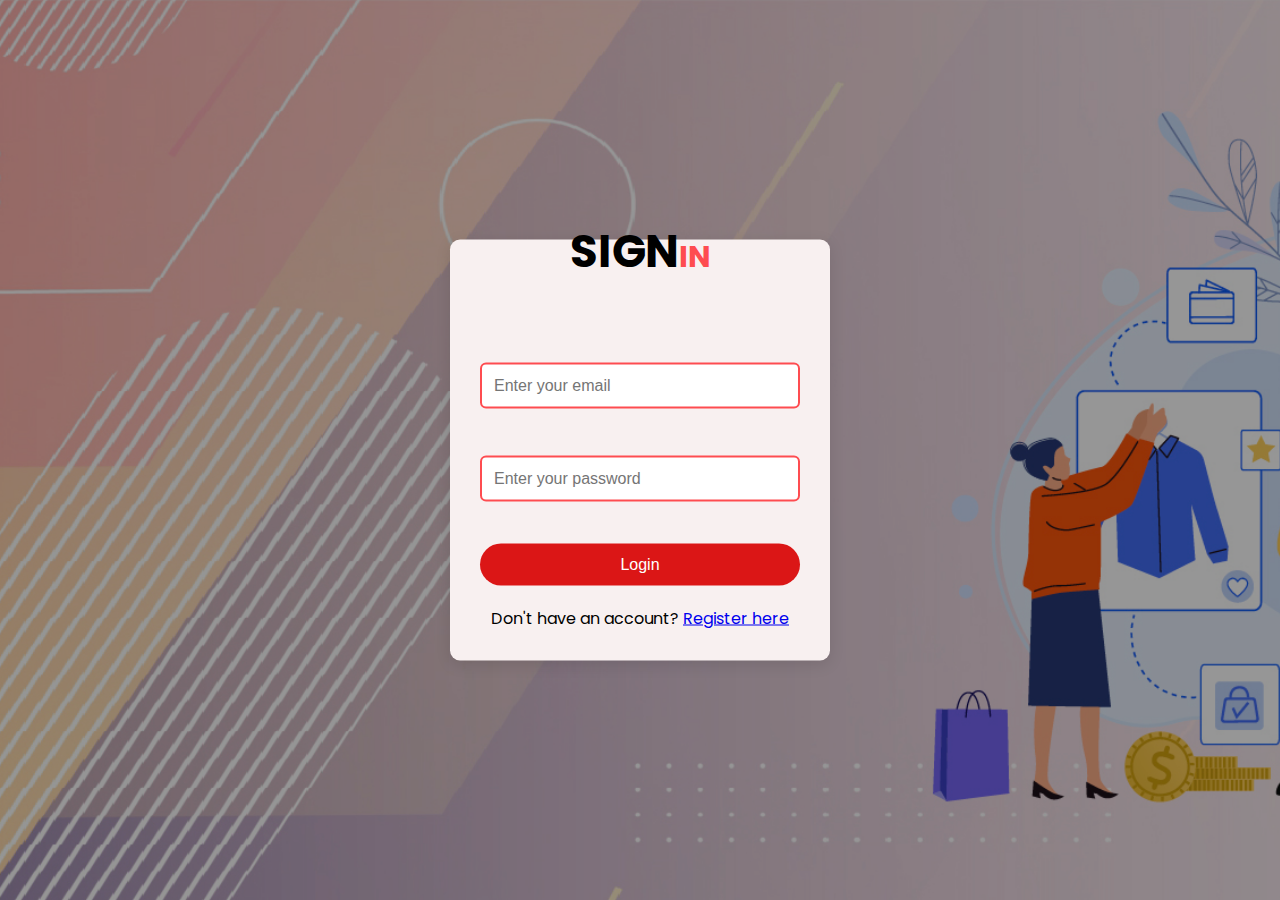
<file: index.html>
<!DOCTYPE html>
<html lang="en">
  <head>
    <meta charset="UTF-8" />
    <meta name="viewport" content="width=device-width, initial-scale=1.0" />
    <link rel="stylesheet" href="./css/style.css" />
    <link rel="preconnect" href="https://fonts.googleapis.com" />
    <link rel="preconnect" href="https://fonts.gstatic.com" crossorigin />
    <link
      href="https://fonts.googleapis.com/css2?family=Poppins:ital,wght@0,100;0,200;0,300;0,400;0,500;0,600;0,700;0,800;0,900;1,100;1,200;1,300;1,400;1,500;1,600;1,700;1,800;1,900&display=swap"
      rel="stylesheet"
    />
    <link
      href="https://cdn.jsdelivr.net/npm/bootstrap@5.2.3/dist/css/bootstrap.min.css"
      rel="stylesheet"
      integrity="sha384-rbsA2VBKQhggwzxH7pPCaAqO46MgnOM80zW1RWuH61DGLwZJEdK2Kadq2F9CUG65"
      crossorigin="anonymous"
    />
    <link
      rel="stylesheet"
      href="https://cdnjs.cloudflare.com/ajax/libs/font-awesome/6.5.1/css/all.min.css"
    />

    <title>Ecommmerce Website | Home Page</title>
  </head>
  <body>
      <div class="website-container">
        <!-- Navbar -->
        <nav class="navbar navbar-expand-lg bg-light fixed-top">
          <div class="container-fluid">
            <a class="navbar-brand" href="#">COLO<span>SHOP</span></a>
            <button class="navbar-toggler" type="button" data-bs-toggle="collapse" data-bs-target="#navbarNavAltMarkup" aria-controls="navbarNavAltMarkup" aria-expanded="false" aria-label="Toggle navigation">
              <span class="navbar-toggler-icon"></span>
            </button>
            <div class="collapse navbar-collapse" id="navbarNavAltMarkup">
              <div class="navbar-nav m-auto">
                <a class="nav-link" href="./index.html">HOME</a>
                <a class="nav-link" href="./shop.html">SHOP</a> <!-- Update link with shop page -->
                <a class="nav-link" href="./about.html">ABOUT</a> <!-- Update link with about page -->
                <a class="nav-link" href="./contact.html">CONTACT</a> <!-- Update link with contact page -->
              </div>
        
              <div class="left-nav d-flex align-items-center">
                <div class="cart-container"> <i class="fa fa-shopping-cart" aria-hidden="true"></i>
                  <div class="notification">0</div></div> <!-- go to cart page -->
                  <i class="fa-solid fa-moon dark-mode-button"></i> <!-- apply dark mode -->
                  <i class="fa fa-user-circle" aria-hidden="true"></i>
                <span>Hello <span class="user-name"></span></span> <!-- update user to be added after log in dynamically -->
                <button class="logout ms-3">Logout</button> <!-- go to log in page -->
              </div>
            </div>
          </div>
        </nav>
        <!-- Slider -->
        <div
          id="carouselExampleControls"
          class="carousel slide"
          data-bs-ride="carousel"
        >
          <div class="carousel-inner">
            <div class="carousel-item active">
              <div class="container header-slider">
                <div class="row d-flex justify-content-center align-items-center">
                  <div class="col-md-7">
                    <div class="header-data">
                      <h6>Spring / Summer Collection 2025</h6>
                      <h2>Get up to 30% Off <br />New Arrivals</h2>
                      <button class="shop-now" onclick="window.location.href='./shop.html'">SHOP NOW</button>
                    </div>
                  </div>
                  <div class="col-md-5">
                    <img
                      src="./assets/imgs/website/img-1-4_900x.webp"
                      alt="image"
                      width="100%"
                      class="img-fluid"
                    />
                  </div>
                </div>
              </div>
            </div>
    
            <div class="carousel-item">
              <div class="container header-slider">
                <div class="row d-flex justify-content-center align-items-center">
                  <div class="col-md-7">
                    <div class="header-data">
                      <h6>Autumn / Winter Collection 2025</h6>
                      <h2>Exclusive Deals <br />for the Season</h2>
                      <button class="shop-now" onclick="window.location.href='./shop.html'">SHOP NOW</button>
                    </div>
                  </div>
                  <div class="col-md-5">
                    <img
                      src="./assets/imgs/website/img-2-9_900x.webp"
                      alt="image"
                      width="100%"
                      class="img-fluid"
                    />
                  </div>
                </div>
              </div>
            </div>
    
            <div class="carousel-item">
              <div class="container header-slider">
                <div class="row d-flex justify-content-center align-items-center">
                  <div class="col-md-7">
                    <div class="header-data">
                      <h6>Winter Exclusive Collection 2025</h6>
                      <h2>Save Big on Seasonal Trends</h2>
                      <button class="shop-now" onclick="window.location.href='./shop.html'">SHOP NOW</button>
                    </div>
                  </div>
                  <div class="col-md-5">
                    <img
                      src="./assets/imgs/website/p-2-2_540x.webp"
                      alt="image"
                      width="80%"
                      class="img-fluid"
                    />
                  </div>
                </div>
              </div>
            </div>
          </div>
    
          <button
            class="carousel-control-prev"
            type="button"
            data-bs-target="#carouselExampleControls"
            data-bs-slide="prev"
          >
            <span class="carousel-control-prev-icon" aria-hidden="true"></span>
            <span class="visually-hidden">Previous</span>
          </button>
          <button
            class="carousel-control-next"
            type="button"
            data-bs-target="#carouselExampleControls"
            data-bs-slide="next"
          >
            <span class="carousel-control-next-icon" aria-hidden="true"></span>
            <span class="visually-hidden">Next</span>
          </button>
        </div>

        <!-- Categories section -->
        <div class="blog-catogries">
          <div class="blog-card">
            <img src="./assets/imgs/website/WhatsApp Image 2025-03-30 at 12.34.11 AM (1).jpeg" alt="blog" width="100%" height="300px" />
            <div class="over-card">
              <a href="shop.html?category=Women" >WOMEN'S</a>   <!-- Update link with shop page -->
            </div>
          </div>
          <div class="blog-card">
            <img src="./assets/imgs/website/WhatsApp Image 2025-03-30 at 12.34.11 AM.jpeg" alt="blog" width="100%" height="300px" />
            <div class="over-card">
              <a href="shop.html?category=Accessories" >ACCESSORIES'S</a> <!-- Update link with shop page -->
            </div>
          </div>
          <div class="blog-card">
            <img src="./assets/imgs/website/WhatsApp Image 2025-03-30 at 12.34.11 AM (2).jpeg" alt="blog" width="100%" height="300px" />
            <div class="over-card">
              <a href="shop.html?category=Men" >MEN'S</a> <!-- Update link with shop page -->
            </div>
          </div>
        </div>
         <!-- products -->
         <!-- Abdelmonem Marei -->
        <div class="products-section-container">
            <!-- Code here -->
            <div class="new-arrivals">
                <div class="section-title new-arrivals-title">
                    <h2>New Arrivals</h2>
                </div>
                <div class="new-arrivals-filtering">
                    <p class="products-filter-button active"  data-filter="all">all</p>
                    <p class="products-filter-button" data-filter="Women">women's</p>
                    <p class="products-filter-button" data-filter="Accessories">accessories</p>
                    <p class="products-filter-button" data-filter="Men">men's</p>
                </div>
                <div class="products-container" >
    
                </div>
            </div>
        </div>

        <section class="deel-of-week">
          <div class="container">
            <div class="row my-5">
              <div class="col-md-6 deal-img">
                <img src="./assets/imgs/website/deal_ofthe_week.png" />
              </div>
    
              <div class="col-md-6">
                <div class="inner-container">
                  <div class="deal">
                    <h2>Deal Of The Weak</h2>
                  </div>
                  <div class="countdown">
                    <div class="time-box">
                      <span class="time" id="days">00</span>
                      <span class="label">Day</span>
                    </div>
    
                    <div class="time-box">
                      <span class="time" id="hours">00</span>
                      <span class="label">Hours</span>
                    </div>
    
                    <div class="time-box">
                      <span class="time" id="minutes">00</span>
                      <span class="label">Mins</span>
                    </div>
    
                    <div class="time-box">
                      <span class="time" id="seconds">00</span>
                      <span class="label">Sec</span>
                    </div>
                  </div>
    
                  <button class="deal-shop" onclick="window.location.href='./shop.html'">SHOP NOW</button>
                </div>
              </div>
            </div>
          </div>
        </section>
        <!-- Blog -->
        <div class="container m-auto w-75">
          <div class="row my-5">
            <div class="blog">
              <h2>Latest Blog</h2>
            </div>
    
            <div class="col-md-4 my-5">
              <div class="blog-card">
                <img src="./assets/imgs/website/img-06-a-black-300x366.jpg" alt="blog" width="100%" height="300px" />
                <div class="hidden-card">
                  <h3>Here are the trends I see coming this fall</h3>
                  <p>by admin | Mar 29,2025</p>
                  <a href="#" >Read more</a>
                </div>
              </div>
    
            
            </div>
            <div class="col-md-4 my-5">
              <div class="blog-card">
                <img src="./assets/imgs/website/shop-category-image-1_optimized.webp" alt="blog" width="100%" height="300px" />
                <div class="hidden-card">
                  <h3>Here are the trends I see coming this fall</h3>
                  <p>by admin | Mar 29,2025</p>
                  <a href="#" >Read more</a>
                </div>
              </div>
              </div>
    
    
            <div class="col-md-4 my-5">
              <div class="blog-card">
                <img src="./assets/imgs/website/shop-category-image-3_optimized-600x631.webp" alt="blog" width="100%" height="300px" />
                <div class="hidden-card">
                  <h3>Here are the trends I see coming this fall</h3>
                  <p>by admin | Mar 29,2025</p>
                  <a href="#" >Read more</a>
                </div>
              </div>
    
            </div>
          </div>
        </div>
        <!-- Newsletter -->
        <section class="newsletter">

          <div class="container">
            <div class="row py-5">
              <div class="col-md-6">
                <h3>Newsletter</h3>
                <h6>Subscribe to our newsletter and get 20% off your first purchase </h6>
              </div>
              <div class="col-md-6">
              <div class="input-container">
                <input type="email" placeholder="Enter your email" class="form"  />
              <button class="subscribe">Subscribe</button>
              </div>
              </div>
            </div>
          </div>

        </section>
        <!-- Footer -->
        <footer>
          <div class="container ">
            <div class="row my-5">

              <div class="col-md-6">
                <a href="#">Blog</a>
                <a href="#">FAQs</a>
                <a href="#">Contact us</a>

              </div>


              <div class="col-md-6">
            <div class="social-icons">
              <i class="fa-brands fa-facebook-f"></i>
              <i class="fa-brands fa-twitter"></i>
              <i class="fa-brands fa-instagram"></i>
              <i class="fa-brands fa-skype"></i>
              <i class="fa-brands fa-pinterest"></i>
            </div>

              </div>
            </div>
          </div>
          <div class="foot">
            <p>&copy;2025 All Rights Reserverd</p>

          </div>
        </footer>
     </div>
     <script
     src="https://cdn.jsdelivr.net/npm/@popperjs/core@2.11.6/dist/umd/popper.min.js"
     integrity="sha384-oBqDVmMz9ATKxIep9tiCxS/Z9fNfEXiDAYTujMAeBAsjFuCZSmKbSSUnQlmh/jp3"
     crossorigin="anonymous"
    ></script>
    <script
      src="https://cdn.jsdelivr.net/npm/bootstrap@5.2.3/dist/js/bootstrap.min.js"
      integrity="sha384-cuYeSxntonz0PPNlHhBs68uyIAVpIIOZZ5JqeqvYYIcEL727kskC66kF92t6Xl2V"
      crossorigin="anonymous"
    ></script>
    <script src="https://cdn.jsdelivr.net/npm/bootstrap@5.2.3/dist/js/bootstrap.bundle.min.js" integrity="sha384-kenU1KFdBIe4zVF0s0G1M5b4hcpxyD9F7jL+9o4g6L0Jq1nE5Yjz65h0GVld5Vx2" crossorigin="anonymous"></script>

   <script src="./js/script.js" type="module"></script>
   
  </body>
</html>
</file>
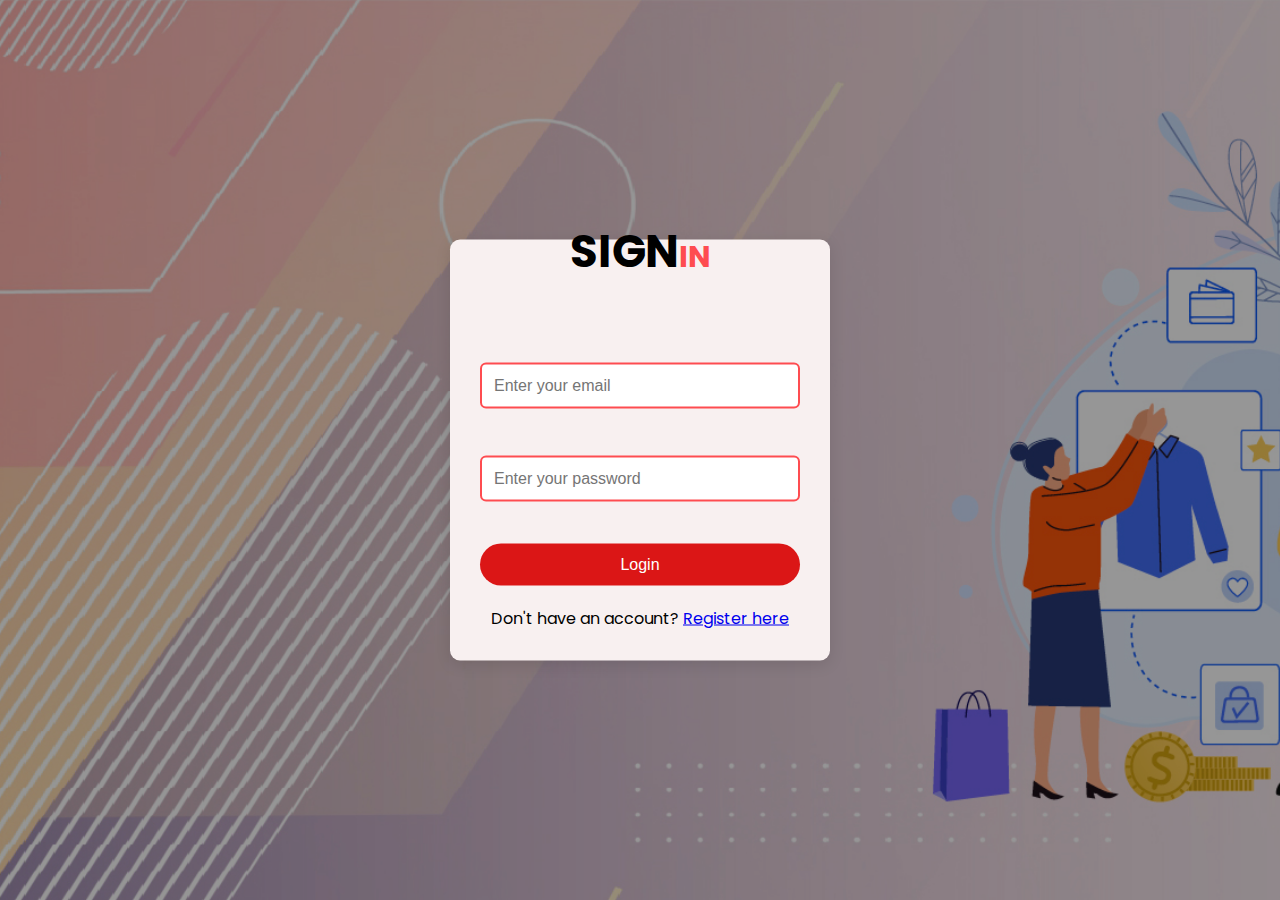
<file: about.html>
<!DOCTYPE html>
<html lang="en">
  <head>
    <meta charset="UTF-8" />
    <meta name="viewport" content="width=device-width, initial-scale=1.0" />
    <link rel="stylesheet" href="./css/about-style.css" />
    <link rel="stylesheet" href="./css/style.css">
    <link rel="preconnect" href="https://fonts.googleapis.com" />
    <link rel="preconnect" href="https://fonts.gstatic.com" crossorigin />
    <link
      href="https://fonts.googleapis.com/css2?family=Poppins:ital,wght@0,100;0,200;0,300;0,400;0,500;0,600;0,700;0,800;0,900;1,100;1,200;1,300;1,400;1,500;1,600;1,700;1,800;1,900&display=swap"
      rel="stylesheet"
    />
    <link
      href="https://cdn.jsdelivr.net/npm/bootstrap@5.2.3/dist/css/bootstrap.min.css"
      rel="stylesheet"
      integrity="sha384-rbsA2VBKQhggwzxH7pPCaAqO46MgnOM80zW1RWuH61DGLwZJEdK2Kadq2F9CUG65"
      crossorigin="anonymous"
    />
    <link
      rel="stylesheet"
      href="https://cdnjs.cloudflare.com/ajax/libs/font-awesome/6.5.1/css/all.min.css"
    />

    <title>E-commerce web app</title>
  </head>
  <body>
    <div class="website-container">

    
   <!-- Navbar -->
   <nav class="navbar navbar-expand-lg bg-light fixed-top">
    <div class="container-fluid">
      <a class="navbar-brand" href="index.html">COLO<span>SHOP</span></a>
      <button class="navbar-toggler" type="button" data-bs-toggle="collapse" data-bs-target="#navbarNavAltMarkup" aria-controls="navbarNavAltMarkup" aria-expanded="false" aria-label="Toggle navigation">
        <span class="navbar-toggler-icon"></span>
      </button>
      <div class="collapse navbar-collapse" id="navbarNavAltMarkup">
        <div class="navbar-nav m-auto">
          <a class="nav-link" href="index.html">HOME</a>
          <a class="nav-link" href="./shop.html">SHOP</a> <!-- Update link with shop page -->
          <a class="nav-link" href="./about.html">ABOUT</a> <!-- Update link with about page -->
          <a class="nav-link" href="./contact.html">CONTACT</a> <!-- Update link with contact page -->
        </div>
  
        <div class="left-nav d-flex align-items-center">
         <div class="cart-container"> <i class="fa fa-shopping-cart" aria-hidden="true"></i>
          <div class="notification">0</div></div> <!-- go to cart page -->
         
          <i class="fa-solid fa-moon dark-mode-button"></i> <!-- apply dark mode -->
          <i class="fa fa-user-circle" aria-hidden="true"></i>
          <span>Hello <span class="user-name"></span></span> <!-- update user to be added after log in dynamically -->
          <button class="logout ms-3">Logout</button> <!-- go to log in page -->
        </div>
      </div>
    </div>
  </nav>
    <!-- Slider -->
   <!---container-->
   <!-- <section>
    <div class="container-fluid about_bgimg ">
      <div class="cont">
        <p class="w-50">About<span>Us</span></p>
            <nav aria-label="breadcrumb">
            <ol class="breadcrumb">
                <li class="breadcrumb-item"><a href="index.html">Home</a></li>
                <li class="breadcrumb-item secondary" aria-current="page">About</li>
            </ol>
            </nav>
      </div>
    </div>
    </section> -->
    <section class="queries">
      <h1>About US​</h1>
    </section>

    <!-- //////////////////////////////// -->
    <section>
      <div class="container mt-5">
        <div class="row">
          <div class="col-md-6 float-start">
            <div class="h1txt">
                <h1>Where imagination meets reality</h1>
            </div>
            <div class="list">
                <ul class="nav tab-style-one mb-32 wow fadeInUp delay-0-4s animated" style="visibility: visible; animation-name: fadeInUp;">
                    <li class="nav-item me-2">
                        <a class="nav-link active" data-bs-toggle="tab" href="#tap1">Who We Are</a>
                    </li>
                    <li class="nav-item me-2"> 
                        <a class="nav-link b" data-bs-toggle="tab" href="#tap2">mission</a>    
                    </li>
                    <li class="nav-item me-2">
                        <a class="nav-link b" data-bs-toggle="tab" href="#tap3">vision</a>
                    </li>
                </ul>
                <div class="tab-content">
                    <div class="tab-pane fade active show" id="tap1">
                        <p></p>
                        <p>Lorem ipsum dolor sit amet consectetur adipisicing elit. Culpa, ipsum! Lorem ipsum dolor sit amet consectetur adipisicing elit. Id dolorum, est vel nam exercitationem non ipsum assumenda placeat eligendi perferendis veritatis consectetur pariatur deserunt dolorem aperiam excepturi possimus odio itaque.</p>
                        <a  class="btn btn-org" href="#">Contact Us</a>
                    </div>
                    <div class="tab-pane fade" id="tap2">
                        <p></p>
                        <p>Lorem ipsum dolor sit amet consectetur </p>
                        <a  class="btn btn-org" href="#">Contact Us</a>
                    </div>
                    <div class="tab-pane fade" id="tap3">
                        <p>Lorem ipsum dolor sit amet consectetur adipisicing elit. Culpa, ipsum!</p>
                        <a  class="btn btn-org" href="#">Contact Us</a>
                    </div>
                </div>
            </div>
        </div>
        <div class="col-md-6 nav-img">
            <img src="/assets/imgs/about/who.jpg" alt="" style="height: 400px; width: 100%;">
        </div>
        </div>
      </div>
  </section>

    <!-- About team -->
<section class="team mt-5">
  <div class="container-fluid">
    <h1 style="text-align: center;">Our Team</h1>
    <div class="row">
      <div class="col-md-3">
        <img src="./assets/imgs/about/profile.webp" class=" img" alt="">
        <h5>Lorem, ipsum.</h5>
        <h6>Eng.AAGA</h6>
      </div>
      <div class="col-md-3">
        <img src="./assets/imgs/about/profile.webp" class=" img" alt="">
        <h5>Lorem, ipsum.</h5>
        <h6>Eng.AAGA</h6>
      </div>
      <div class="col-md-3">
        <img src="./assets/imgs/about/profile.webp" class=" img" alt="">
        <h5>Lorem, ipsum.</h5>
        <h6>Eng.AAGA</h6>
      </div>
      <div class="col-md-3">
        <img src="./assets/imgs/about/profile.webp" class=" img" alt="">
        <h5>Lorem, ipsum.</h5>
        <h6>Eng.AAGA</h6>
      </div>
    </div>
  </div>
</section>

    <!-- Categories section -->

    <!-- Deal of the week -->

    <section class="deel-of-week">
      <div class="container">
        <div class="row my-5">
          <div class="col-md-6">
            <img src="./assets/imgs/website/deal_ofthe_week.png" />
          </div>

          <div class="col-md-6">
            <div class="inner-container">
              <div class="deal">
                <h2>Deal Of The Weak</h2>
              </div>
              <div class="countdown">
                <div class="time-box">
                  <span class="time" id="days">00</span>
                  <span class="label">Day</span>
                </div>

                <div class="time-box">
                  <span class="time" id="hours">00</span>
                  <span class="label">Hours</span>
                </div>

                <div class="time-box">
                  <span class="time" id="minutes">00</span>
                  <span class="label">Mins</span>
                </div>

                <div class="time-box">
                  <span class="time" id="seconds">00</span>
                  <span class="label">Sec</span>
                </div>
              </div>

              <button class="deal-shop">SHOP NOW</button>
            </div>
          </div>
        </div>
      </div>
    </section>


    <!-- Blog -->

    <div class="container m-auto w-75">
      <div class="row my-5">
        <div class="blog">
          <h2>Latest Blog</h2>
        </div>

        <div class="col-md-4 my-5">
          <div class="blog-card">
            <img src="./assets/imgs/about/about-img.jpeg" alt="blog" width="100%" height="300px" />
            <div class="hidden-card">
              <h3>Here are the trends I see coming this fall</h3>
              <p>by admin | Mar 29,2025</p>
              <a href="#" >Read more</a>
            </div>
          </div>

        
        </div>
        <div class="col-md-4 my-5">
          <div class="blog-card">
            <img src="./assets/imgs/about/about1.jpeg" alt="blog" width="100%" height="300px" />
            <div class="hidden-card">
              <h3>Here are the trends I see coming this fall</h3>
              <p>by admin | Mar 29,2025</p>
              <a href="#" >Read more</a>
            </div>
          </div>
          </div>


        <div class="col-md-4 my-5">
          <div class="blog-card">
            <img src="./assets/imgs/about/about2.jpeg" alt="blog" width="100%" height="300px" />
            <div class="hidden-card">
              <h3>Here are the trends I see coming this fall</h3>
              <p>by admin | Mar 29,2025</p>
              <a href="#" >Read more</a>
            </div>
          </div>

        </div>
      </div>
    </div>

    <!-- Newsletter -->

    <section class="newsletter">

      <div class="container">
        <div class="row py-5">
          <div class="col-md-6">
            <h3>Newsletter</h3>
            <h6>Subscribe to our newsletter and get 20% off your first purchase </h6>
          </div>
          <div class="col-md-6">
          <div class="input-container">
            <input type="email" placeholder="Enter your email" class="form"  />
          <button class="subscribe">Subscribe</button>
          </div>
          </div>
        </div>
      </div>

    </section>



    <!-- Footer -->
     <footer>
      <div class="container ">
        <div class="row my-5">

          <div class="col-md-6">
            <a href="#">Blog</a>
            <a href="#">FAQs</a>
            <a href="#">Contact us</a>

          </div>


          <div class="col-md-6">
        <div class="social-icons">
          <i class="fa-brands fa-facebook-f"></i>
          <i class="fa-brands fa-twitter"></i>
          <i class="fa-brands fa-instagram"></i>
          <i class="fa-brands fa-skype"></i>
          <i class="fa-brands fa-pinterest"></i>
        </div>

          </div>
        </div>
      </div>
      <div class="foot">
        <p>&copy;2025 All Rights Reserverd</p>

      </div>
     </footer>

</div>


    <script
      src="https://cdn.jsdelivr.net/npm/@popperjs/core@2.11.6/dist/umd/popper.min.js"
      integrity="sha384-oBqDVmMz9ATKxIep9tiCxS/Z9fNfEXiDAYTujMAeBAsjFuCZSmKbSSUnQlmh/jp3"
      crossorigin="anonymous"
    ></script>
    <script
      src="https://cdn.jsdelivr.net/npm/bootstrap@5.2.3/dist/js/bootstrap.min.js"
      integrity="sha384-cuYeSxntonz0PPNlHhBs68uyIAVpIIOZZ5JqeqvYYIcEL727kskC66kF92t6Xl2V"
      crossorigin="anonymous"
    ></script>
    <script src="./js/about.js"></script>
  </body>
</html>
</file>
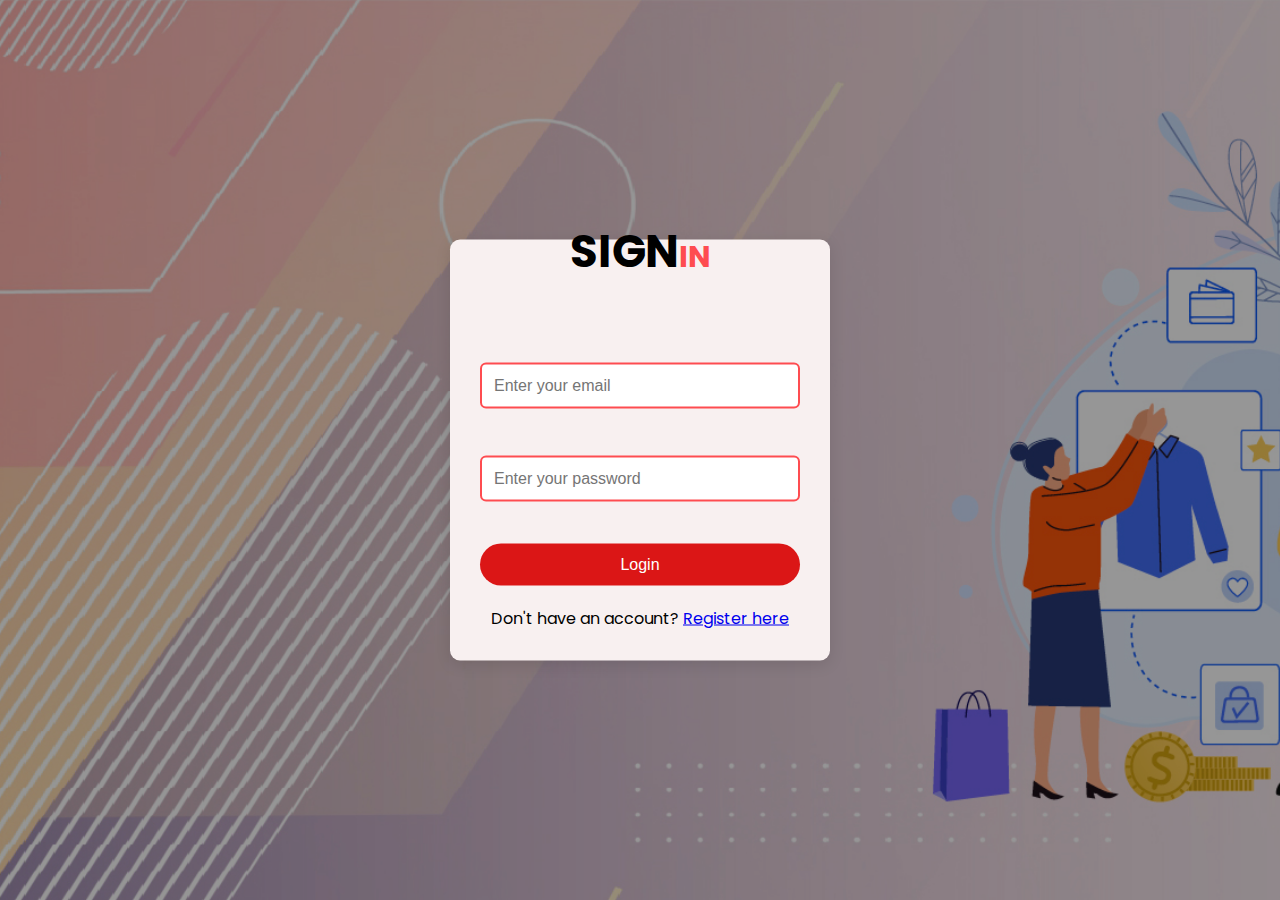
<file: cart.html>
<!DOCTYPE html>
<html lang="en">
<head>
    <meta charset="UTF-8">
    <meta name="viewport" content="width=device-width, initial-scale=1.0">
    <title>cart</title>
    <link rel="icon" type="image/svg+xml" href="cart-shopping-solid.svg">
    <link rel="stylesheet" href="https://cdnjs.cloudflare.com/ajax/libs/font-awesome/6.5.1/css/all.min.css">
    <link rel="stylesheet" href="css/style.css">
    <link rel="stylesheet" href="css/cart.css">
    <link
      href="https://cdn.jsdelivr.net/npm/bootstrap@5.2.3/dist/css/bootstrap.min.css"
      rel="stylesheet"
      integrity="sha384-rbsA2VBKQhggwzxH7pPCaAqO46MgnOM80zW1RWuH61DGLwZJEdK2Kadq2F9CUG65"
      crossorigin="anonymous"
    />
    <link
      rel="stylesheet"
      href="https://cdnjs.cloudflare.com/ajax/libs/font-awesome/6.5.1/css/all.min.css"
    />

</head>
<body>
  <div class="website-container">
      <!-- Navbar -->
      <nav class="navbar navbar-expand-lg bg-light fixed-top">
        <div class="container-fluid">
          <a class="navbar-brand" href="index.html">COLO<span>SHOP</span></a>
          <button class="navbar-toggler" type="button" data-bs-toggle="collapse" data-bs-target="#navbarNavAltMarkup" aria-controls="navbarNavAltMarkup" aria-expanded="false" aria-label="Toggle navigation">
            <span class="navbar-toggler-icon"></span>
          </button>
          <div class="collapse navbar-collapse" id="navbarNavAltMarkup">
            <div class="navbar-nav m-auto">
              <a class="nav-link" href="index.html">HOME</a>
              <a class="nav-link" href="./shop.html">SHOP</a> <!-- Update link with shop page -->
              <a class="nav-link" href="./about.html">AbOUT</a> <!-- Update link with about page -->
              <a class="nav-link" href="./contact.html">CONTACT</a> <!-- Update link with contact page -->
            </div>
      
            <div class="left-nav d-flex align-items-center">
              <div class="cart-container"><a href="cart.html" style="color: black;"> <i class="fa fa-shopping-cart" aria-hidden="true"></i></a>
                <div class="notification">0</div></div> <!-- go to cart page -->
             
              <i class="fa-solid fa-moon dark-mode-button"></i> <!-- apply dark mode -->
              <i class="fa fa-user-circle"  aria-hidden="true"></i>
              <span >Hello <span class="user-name" ></span></span> <!-- update user to be added after log in dynamically -->
              <button class="logout ms-3">Logout</button> <!-- go to log in page -->
            </div>
          </div>
        </div>
      </nav>
     <!-- cart-section -->
      <section class="cart">
        <div class="container">
          <div class="cart-header">
            <h2>Shopping Cart</h2>
          </div>
          <!-- cart-table -->
           <div class="cart-table">
            <table>
              <!-- <thead>
                <tr>
                  <th>Product Name & Details</th>
                  <th>Price</th>
                  <th>Quantity</th>
                  <th>Total</th>
                  <th>Delete</th>
                </tr>
              </thead> -->
              <tbody id="cart-items">
               
                
              </tbody>
            </table>
           </div>
            <!-- cart-table -->
             <div class="calcTotal">
              <p>Total Price </p>
              <p id="finalPrice"></p>
             </div>
             <div class="cart-btns">
              <input type="button" id="back-to-shop" value="Back to shopping">
              <input type="button" id="back-to-home" value="Check out">
             </div>
        </div>
      </section>
     <!-- Footer -->
     <footer>
      <div class="container ">
        <div class="row my-5">

          <div class="col-md-6">
            <a href="#">Blog</a>
            <a href="#">FAQs</a>
            <a href="#">Contact us</a>

          </div>


          <div class="col-md-6">
        <div class="social-icons">
          <i class="fa-brands fa-facebook-f"></i>
          <i class="fa-brands fa-twitter"></i>
          <i class="fa-brands fa-instagram"></i>
          <i class="fa-brands fa-skype"></i>
          <i class="fa-brands fa-pinterest"></i>
        </div>

          </div>
        </div>
      </div>
      <div class="foot">
        <p>&copy;2025 All Rights Reserverd</p>

      </div>
    </footer>
    </div>
    <script
    src="https://cdn.jsdelivr.net/npm/@popperjs/core@2.11.6/dist/umd/popper.min.js"
    integrity="sha384-oBqDVmMz9ATKxIep9tiCxS/Z9fNfEXiDAYTujMAeBAsjFuCZSmKbSSUnQlmh/jp3"
    crossorigin="anonymous"
   ></script>
   <script
     src="https://cdn.jsdelivr.net/npm/bootstrap@5.2.3/dist/js/bootstrap.min.js"
     integrity="sha384-cuYeSxntonz0PPNlHhBs68uyIAVpIIOZZ5JqeqvYYIcEL727kskC66kF92t6Xl2V"
     crossorigin="anonymous"
   ></script>
      <script src="js/cart.js"></script>
</body>
</html>
</file>
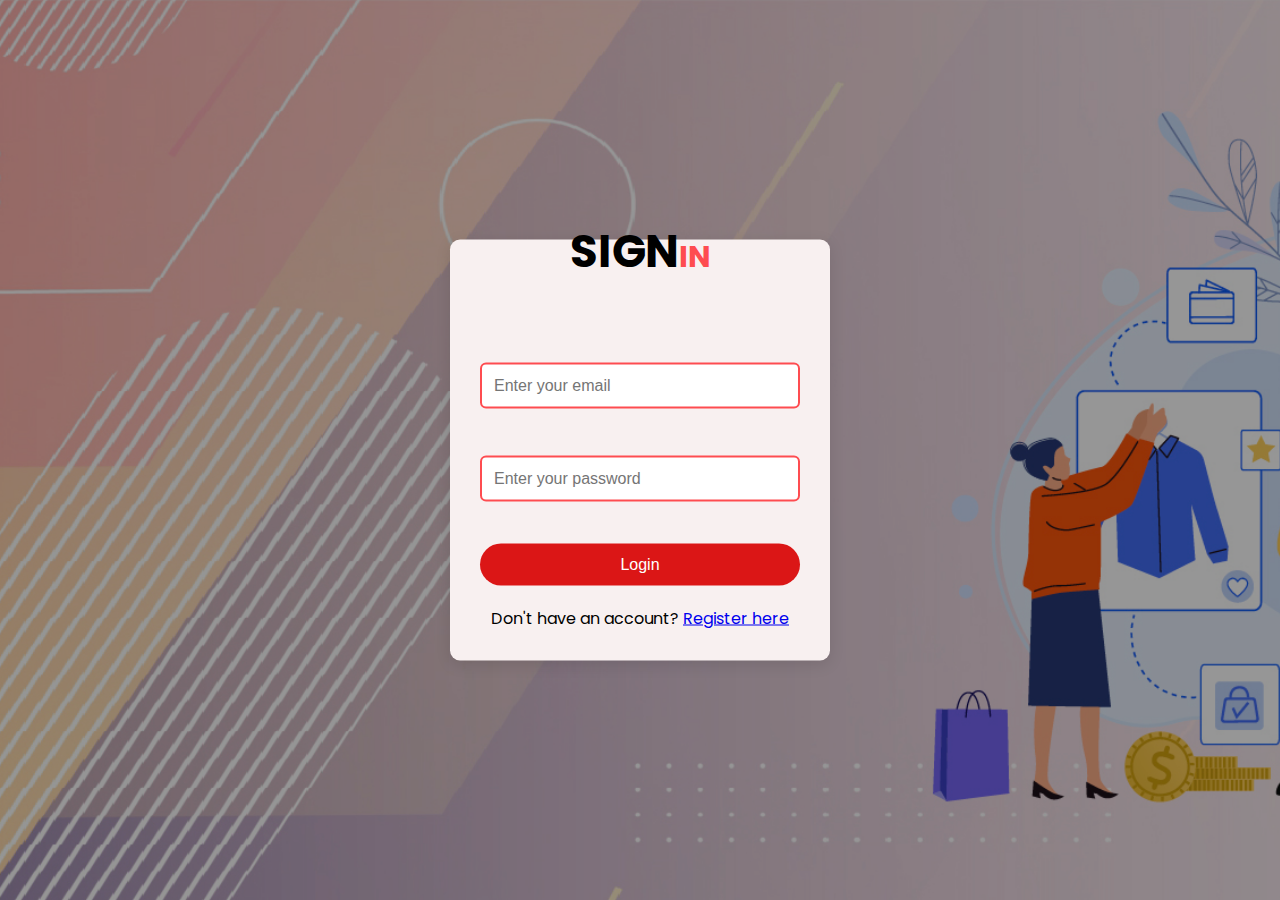
<file: contact.html>
<!DOCTYPE html>
<html lang="en">
  <head>
    <meta charset="UTF-8" />
    <meta name="viewport" content="width=device-width, initial-scale=1.0" />
    <link rel="stylesheet" href="./css/style.css" />
    <link rel="stylesheet" href="./css/contact.css" />
    <link rel="preconnect" href="https://fonts.googleapis.com" />
    <link rel="preconnect" href="https://fonts.gstatic.com" crossorigin />
    <link
      href="https://fonts.googleapis.com/css2?family=Poppins:ital,wght@0,100;0,200;0,300;0,400;0,500;0,600;0,700;0,800;0,900;1,100;1,200;1,300;1,400;1,500;1,600;1,700;1,800;1,900&display=swap"
      rel="stylesheet"
    />
    <link
      href="https://cdn.jsdelivr.net/npm/bootstrap@5.2.3/dist/css/bootstrap.min.css"
      rel="stylesheet"
      integrity="sha384-rbsA2VBKQhggwzxH7pPCaAqO46MgnOM80zW1RWuH61DGLwZJEdK2Kadq2F9CUG65"
      crossorigin="anonymous"
    />
    <link
      rel="stylesheet"
      href="https://cdnjs.cloudflare.com/ajax/libs/font-awesome/6.5.1/css/all.min.css"
    />
    <title>Contact Page</title>
  </head>
  <body>
    <div class="website-container">
      <nav class="navbar navbar-expand-lg bg-light fixed-top">
        <div class="container-fluid">
          <a class="navbar-brand" href="#">COLO<span>SHOP</span></a>
          <button class="navbar-toggler" type="button" data-bs-toggle="collapse" data-bs-target="#navbarNavAltMarkup" aria-controls="navbarNavAltMarkup" aria-expanded="false" aria-label="Toggle navigation">
            <span class="navbar-toggler-icon"></span>
          </button>
          <div class="collapse navbar-collapse" id="navbarNavAltMarkup">
            <div class="navbar-nav m-auto">
              <a class="nav-link" href="./index.html">HOME</a>
              <a class="nav-link" href="./shop.html">SHOP</a> <!-- Update link with shop page -->
              <a class="nav-link" href="./about.html">ABOUT</a> <!-- Update link with about page -->
              <a class="nav-link" href="./contact.html">CONTACT</a> <!-- Update link with contact page -->
            </div>
      
            <div class="left-nav d-flex align-items-center">
              <div class="cart-container"> <i class="fa fa-shopping-cart" aria-hidden="true"></i>
                <div class="notification">0</div></div> <!-- go to cart page -->
                <i class="fa-solid fa-moon dark-mode-button"></i> <!-- apply dark mode -->
                <i class="fa fa-user-circle" aria-hidden="true"></i>
              <span>Hello <span class="user-name"></span></span> <!-- update user to be added after log in dynamically -->
              <button class="logout ms-3">Logout</button> <!-- go to log in page -->
            </div>
          </div>
        </div>
      </nav>
      
      <!-- <header class="contact-header">
        <h2>Contact Us</h2>
      </header> -->
      <section class="queries">
        <p>Have you any queries ?</p>
        <h2>We're here to help.​</h2>
      </section>
  
      <section class="contact-form">
        <div class="container">
          <div class="row py-5">
            <div class="col-md-6 my-5 contact-desc">
              <p>Don't be a stranger!</p>
  
              <h2>You tell us. We listen.</h2>
              <p>
                Cras elementum finibus lacus nec lacinia. Quisque non convallis
                nisl,<br />
                eu condimentum sem. Proin dignissim libero lacus, ut eleifend
                magna <br />vehicula et. Nam mattis est sed tellus.
              </p>
            </div>
            <div class="col-md-6">
              <form>
                <div>
                  <input type="text" name="name" placeholder="Name" />
                </div>
                <div>
                  <input type="text" name="subject" placeholder="Subject" />
                </div>
                <div>
                  <input type="email" name="email" placeholder="Email" />
                </div>
                <div>
                  <textarea placeholder="Your message here"></textarea>
              </div>
                <div class="send-btn">
                  <button class="send">SEND</button>
                </div>
              </form>
            </div>
          </div>
        </div>
      </section>
  
      <section>
        <div class="container">
          <div class="row my-5 text-center">
            <div class="col-md-3">
              <div class="content">
                <i class="fa fa-lock" aria-hidden="true"></i>
                <h3>Secure Payments</h3>
                <p>
                  Shop with confidence knowing <br> that your transactions are<br>
                  safeguarded.
                </p>
              </div>
            </div>
            <div class="col-md-3">
              <div class="content">
                <i class="fas fa-truck"></i>
                <h3>Free Shipping</h3>
                <p>
                  Shopping with no extra charges – <br>savor the liberty of
                  complimentary<br> shipping on every order
                </p>
              </div>
            </div>
            <div class="col-md-3">
              <div class="content">
                <i class="fa-solid fa-arrow-rotate-left"></i>
                <h3>Easy Returns</h3>
                <p>
                  With our hassle-free Easy Returns,<br> changing your mind has never<br>
                  been more convenient.
                </p>
              </div>
            </div>
            <div class="col-md-3">
              <div class="content">
                <i class="fa-brands fa-first-order-alt"></i>
                <h3>Order Tracking</h3>
                <p>
                  Stay in the loop with our Order<br> Tracking feature – from checkout<br>
                  to your doorstep.
                </p>
              </div>
            </div>
          </div>
        </div>
      </section>
  
      <section class="map">
        <iframe
          src="https://www.google.com/maps/embed?pb=!1m10!1m8!1m3!1d317896.2199826681!2d-0.119484!3d51.502864!3m2!1i1024!2i768!4f13.1!5e0!3m2!1sar!2sus!4v1743598248874!5m2!1sar!2sus"
          width="100%"
          height="450"
          style="border: 0"
          allowfullscreen=""
          loading="lazy"
          referrerpolicy="no-referrer-when-downgrade"
        ></iframe>
      </section>
  
      <!-- Footer -->
      <footer>
        <div class="container">
          <div class="row my-5">
            <div class="col-md-6">
              <a href="#">Blog</a>
              <a href="#">FAQs</a>
              <a href="#">Contact us</a>
            </div>
  
            <div class="col-md-6">
              <div class="social-icons">
                <i class="fa-brands fa-facebook-f"></i>
                <i class="fa-brands fa-twitter"></i>
                <i class="fa-brands fa-instagram"></i>
                <i class="fa-brands fa-skype"></i>
                <i class="fa-brands fa-pinterest"></i>
              </div>
            </div>
          </div>
        </div>
        <div class="foot">
          <p>&copy;2025 All Rights Reserverd</p>
        </div>
      </footer>
    </div>
    <!-- Navbar -->
    <script
    src="https://cdn.jsdelivr.net/npm/@popperjs/core@2.11.6/dist/umd/popper.min.js"
    integrity="sha384-oBqDVmMz9ATKxIep9tiCxS/Z9fNfEXiDAYTujMAeBAsjFuCZSmKbSSUnQlmh/jp3"
    crossorigin="anonymous"
  ></script>
  <script
    src="https://cdn.jsdelivr.net/npm/bootstrap@5.2.3/dist/js/bootstrap.min.js"
    integrity="sha384-cuYeSxntonz0PPNlHhBs68uyIAVpIIOZZ5JqeqvYYIcEL727kskC66kF92t6Xl2V"
    crossorigin="anonymous"
  ></script>
    <script src="./js/contact.js"></script>
  </body>
</html>
</file>
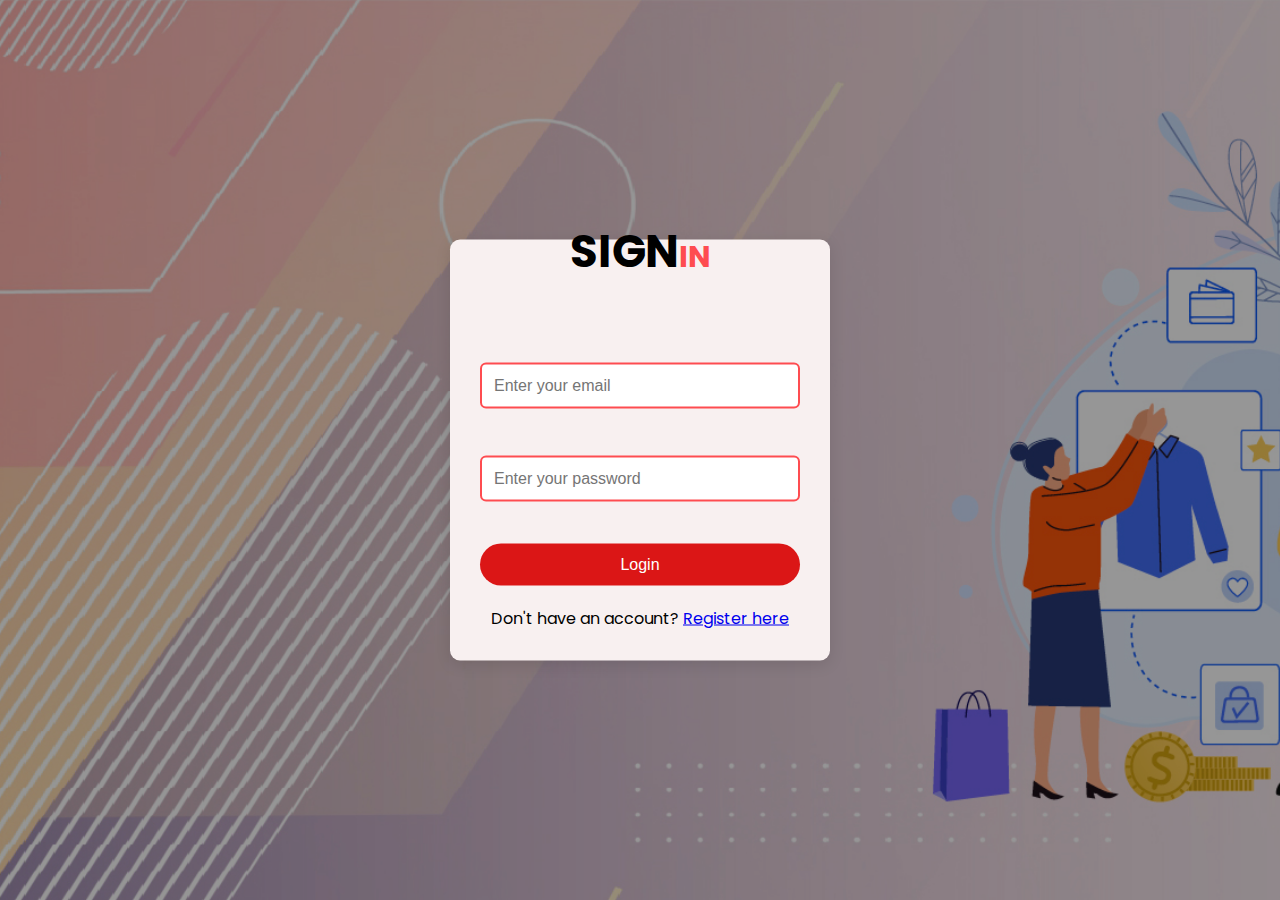
<file: sign-in.html>
<!DOCTYPE html>
<html lang="en">
<head>
    <meta charset="UTF-8">
    <meta name="viewport" content="width=device-width, initial-scale=1.0">
    <link rel="stylesheet" href="./css/sign-in.css">
    <link rel="preconnect" href="https://fonts.googleapis.com">
    <link rel="preconnect" href="https://fonts.gstatic.com" crossorigin>
    <link href="https://fonts.googleapis.com/css2?family=Poppins:ital,wght@0,100;0,200;0,300;0,400;0,500;0,600;0,700;0,800;0,900;1,100;1,200;1,300;1,400;1,500;1,600;1,700;1,800;1,900&display=swap" rel="stylesheet">
    <link href="https://cdn.jsdelivr.net/npm/bootstrap@5.2.3/dist/css/bootstrap.min.css" rel="stylesheet" integrity="sha384-rbsA2VBKQhggwzxH7pPCaAqO46MgnOM80zW1RWuH61DGLwZJEdK2Kadq2F9CUG65" crossorigin="anonymous">
    <link rel="stylesheet" href="https://cdnjs.cloudflare.com/ajax/libs/font-awesome/6.5.1/css/all.min.css">
    <title>Ecommmerce Website | Sign Page</title>
</head>
<body>
    <div class="website-container">
    
        <div class="signup-page-container">
            <div class="logo-txt">
                <h2>Sign<span>IN</span></h2>
            </div>

            <form class="sign-up-inputs" id="login-form" onsubmit="return login()">
                <input type="email" id="login-email" placeholder="Enter your email" required>
                <div id="login-email-error" class="error-message"></div>

                <input type="password" id="login-password" placeholder="Enter your password" required>
                <div id="login-password-error" class="error-message"></div>

                <button type="submit">Login</button>
            </form>

            <p>Don't have an account? <a href="sign-up.html">Register here</a></p>
        </div>
    </div>

    <script src="https://cdn.jsdelivr.net/npm/@popperjs/core@2.11.6/dist/umd/popper.min.js" integrity="sha384-oBqDVmMz9ATKxIep9tiCxS/Z9fNfEXiDAYTujMAeBAsjFuCZSmKbSSUnQlmh/jp3" crossorigin="anonymous"></script>
    <script src="https://cdn.jsdelivr.net/npm/bootstrap@5.2.3/dist/js/bootstrap.min.js" integrity="sha384-cuYeSxntonz0PPNlHhBs68uyIAVpIIOZZ5JqeqvYYIcEL727kskC66kF92t6Xl2V" crossorigin="anonymous"></script>
    <script src="./js/sign-in.js"></script>
</body>
</html>
</file>
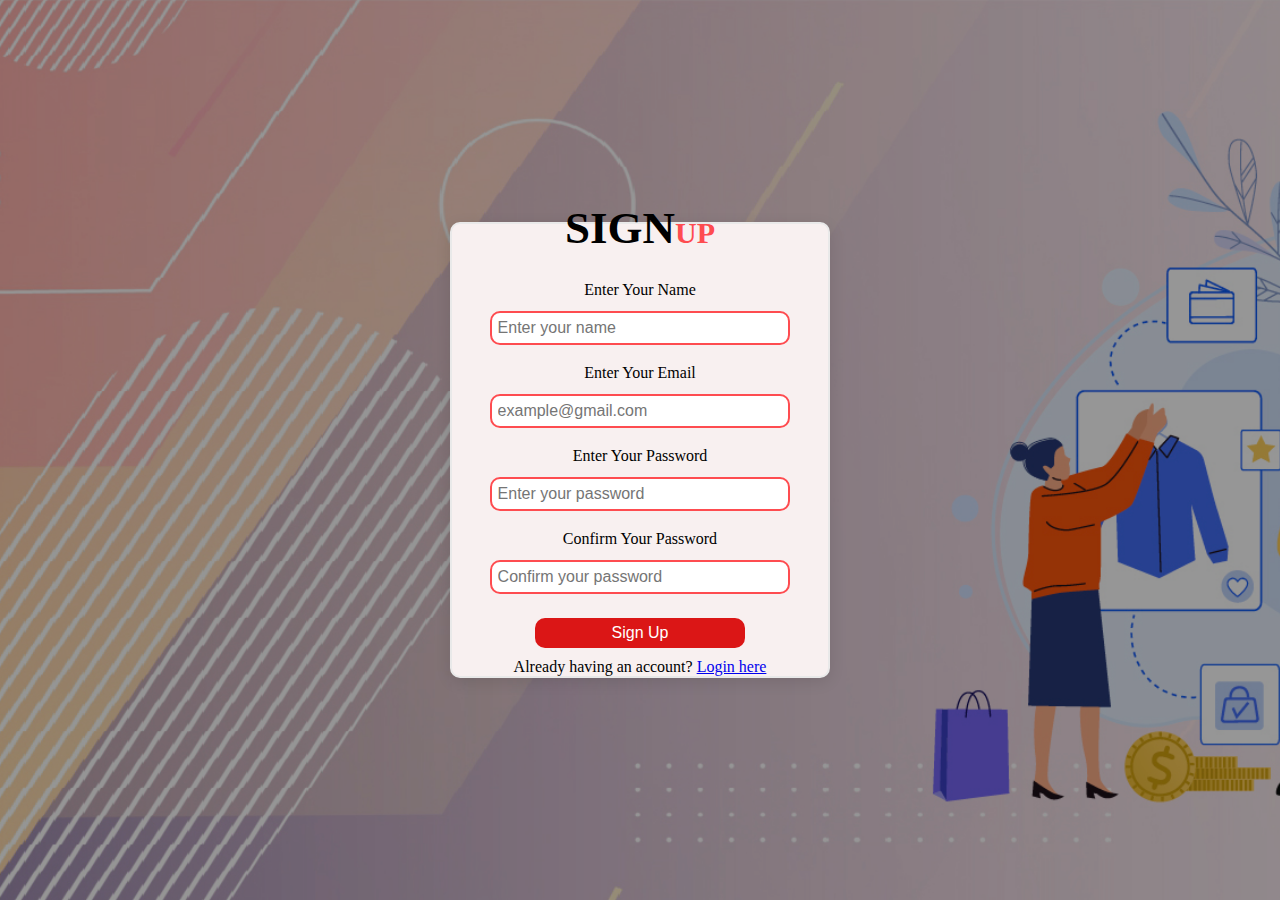
<file: sign-up.html>
<!DOCTYPE html>
<html lang="en">
<head>
    <meta charset="UTF-8">
    <meta name="viewport" content="width=device-width, initial-scale=1.0">
    <link rel="stylesheet" href="./css/sign-up.css">
    <link rel="preconnect" href="https://fonts.googleapis.com">
    <link rel="preconnect" href="https://fonts.gstatic.com" crossorigin>
    <link href="https://fonts.googleapis.com/css2?family=Poppins:ital,wght@0,100;0,200;0,300;0,400;0,500;0,600;0,700;0,800;0,900;1,100;1,200;1,300;1,400;1,500;1,600;1,700;1,800;1,900&display=swap" rel="stylesheet">
    <link href="https://cdn.jsdelivr.net/npm/bootstrap@5.2.3/dist/css/bootstrap.min.css" rel="stylesheet" integrity="sha384-rbsA2VBKQhggwzxH7pPCaAqO46MgnOM80zW1RWuH61DGLwZJEdK2Kadq2F9CUG65" crossorigin="anonymous">
    <link rel="stylesheet" href="https://cdnjs.cloudflare.com/ajax/libs/font-awesome/6.5.1/css/all.min.css">
    <title>Ecommmerce Website | Sign Up Page</title>
</head>
<body>
    <div class="website-container">
    <div class="container">
        <div class="signup-page-cobtainer">
            <!-- Code here -->
            <div class="logo-txt">
                <h2>Sign<span>up</span></h2>
            </div>
            <div class="sign-up-inputs">
            <label for="reg-name">Enter Your Name</label>
            <input type="text" placeholder="Enter your name" pattern="[A-Za-z\s]+" id="reg-name" title="Only letters and spaces are allowed" required>
            <div id="name-error" class="error-message"></div> <!-- Error message container -->
        
            <label for="reg-email">Enter Your Email</label>
            <input type="email" pattern="[a-z0-9._%+-]+@[a-z0-9.-]+\.[a-z]{2,}$" id="reg-email" placeholder="example@gmail.com" title="Please enter a valid email address" required>
            <div id="email-error" class="error-message"></div> <!-- Error message container -->
        
            <label for="reg-pass">Enter Your Password</label>
            <input type="password" pattern="^(?=.*[A-Za-z])(?=.*\d)[A-Za-z\d]{4,}$" id="reg-pass" placeholder="Enter your password" title="Password must be at least 4 characters long, and contain at least one letter and one number." required>
            <div id="password-error" class="error-message"></div> <!-- Error message container -->
        
            <label for="reg-pass-conf">Confirm Your Password</label>
            <input type="password" pattern="^(?=.*[A-Za-z])(?=.*\d)[A-Za-z\d]{4,}$" id="reg-pass-conf" placeholder="Confirm your password" title="Password must be at least 4 characters long, and contain at least one letter and one number." required>
            <div id="confirm-password-error" class="error-message"></div> <!-- Error message container -->
        
            <button type="button" onclick="signup()">Sign Up</button>
        </div>
        <p>Already having an account? <a href="sign-in.html">Login here</a></p>

        </div>
    </div>
</div>
    <script src="https://cdn.jsdelivr.net/npm/@popperjs/core@2.11.6/dist/umd/popper.min.js" integrity="sha384-oBqDVmMz9ATKxIep9tiCxS/Z9fNfEXiDAYTujMAeBAsjFuCZSmKbSSUnQlmh/jp3" crossorigin="anonymous"></script>
    <script src="https://cdn.jsdelivr.net/npm/bootstrap@5.2.3/dist/js/bootstrap.min.js" integrity="sha384-cuYeSxntonz0PPNlHhBs68uyIAVpIIOZZ5JqeqvYYIcEL727kskC66kF92t6Xl2V" crossorigin="anonymous"></script>
    <script src="./js/sign-up.js"></script>
</body>
</html>
</file>
<file: css/style.css>
:root{
    --main-color: #FFFFFF; /*used for background of website */
    --main-color-dark: #0f0f0f;
    --navbar-backround-color: #f4f4f4;
    --navbar-background-color-dark: #000000;
    --secondary-color: rgb(219, 22, 22); /*used for  buttons, notifications .... */
    --secondar-color-hover:rgb(230, 74, 74);
    --secondary-color-2: #f4f4f4;/*used for background of small elements or hover on small elements (Icons , unused buttons) or small sections */
    --secondary-color-3: #e9e9e9;/*used for border */
    --secondary-color-3-dark: #2b2b2b;/*used for border */
    --secondary-color-4: #ebebeb;/*used for section start or end border indicator  */
    --secondary-color-4-dark: #3f3f3f;/*used for section start or end border indicator  */
    --secondary-color-5: #1e1e27; /*used forspecial buttons */
    --main-text-color: #000000;/*used for main header */
    --main-text-color-dark: #f5f5f5;/*used for main header */
    --secondary-text-color: #7d7d7d;/*used for not main header (description) */
    --secondary-text-color-2: #1e1e27;/*used for product card header (description) */
    --secondary-text-color-2-dark: #7d7d7d;/*used for product card header (description) */
    --secondary-text-color-2-hover: #757575;/*used for product card header hover (description) */
    --secondary-text-color-2-hover-dark: #afafaf;/*used for product card header hover (description) */
    --secondary-text-color-3: #b9b4c7;
    --secondary-text-color-4: #51545f;
    --secondary-text-color-4-dark: #959595;
    --secondary-text-color-5: #0f0f0f;
    --secondary-text-color-5-dark: #0f0f0f;
}


*{
    padding: 0;
    margin: 0;
    font-family: 'Poppins', sans-serif ;
    box-sizing: border-box;
    -webkit-box-sizing: border-box;
    -moz-box-sizing: border-box;

}

 html, body {
    margin: 0;
    padding: 0;
    overflow-x: hidden;
    width: 100%;
  }
  
  body {
    position: relative;
    overflow: hidden;
  }
  

.navbar-brand{
    font-size: 2rem;
    font-weight: 500;
    margin-left: 10px;
}
.navbar-brand span{
    color:var(--secondary-color) ;
}
.left-nav{
    flex-wrap: wrap;
}

.left-nav i {
  margin: 10px;
}

.logout , .shop-now{
width: 100px;
 padding: 5px;
 border: none;
 border-radius: 5px;
 background-color: var(--secondary-color);
 color: var(--main-color);
 margin-right: 20px;
}

.logout:hover , .shop-now:hover{
    background-color: var(--secondar-color-hover);
    
   
}

.fa-shopping-cart{
    background-color: var(--main-color);
    padding: 12px;
    border-radius: 50%;
    cursor: pointer;
}

.cart-container{
    position: relative;

}
.notification{
 background-color: var(--secondary-color);
 color: white;
 border-radius: 50%;
 width: 25px;
 height: 25px;
 display: flex;
 justify-content: center;
    align-items: center;
    position: absolute;
    top: 2px;
    right: 3px;
    padding: 13px;
}

.user-name{
 color: rgb(219, 22, 22);
}

.nav-link{
    color: rgb(34, 31, 31) !important;
    font-weight: 500 !important;
    font-size: 1rem !important;
    margin-left: 10px;
}

.nav-link:hover{
 color: var(--secondary-text-color) !important;
}

.header-data{
    margin-top: 100px;
}

a{
    text-decoration: none !important;
}


.carousel {
    background: linear-gradient(to right, #bf8e69, #C0B7B1, #FFFFFF);
    height: 100vh;
 
}


.img-fluid{
    margin-top: 130px;
    border-radius: 50%;
}

.shop-now a ,.shop-now a:hover{
    color: var(--main-color);
}
.shop-now{
    width: 130px;
    margin-top: 20px; 
}

.header-data h2{
    font-size: 70px;
    font-weight: 500;
   
}

.header-data h6{
    color: rgb(111, 110, 110);
}

.carousel-control-prev-icon,
.carousel-control-next-icon {
    position: absolute;
    top: 50%;
    transform: translateY(-50%);
    width: 60px !important;
    height: 60px !important;
    background-color: var(--secondary-color); 
    border-radius: 50%; 
    transform: scale(0.4);
  
}

.carousel-control-prev-icon{
    left: 20px;
}
.carousel-control-next-icon {
    right: 20px;
}
  
@media (max-width: 1200px) {
    .header-slider{
        display: flex;
        justify-content: center;
        align-items: center;
        height: 100vh;
    }
    .header-data h2 {
        font-size: 55px;
    }
    .img-fluid {
        margin-top: 100px;
        width: 75%;
    }
    
}

@media (max-width: 992px) {
    .header-slider{
        display: flex;
        justify-content: center;
        align-items: center;
        height: 100vh;
    }
    .header-data h2 {
        font-size: 45px;
    }
    .img-fluid {
        margin-top: 80px;
        width: 75%;
    }
    .carousel-control-prev-icon,
    .carousel-control-next-icon {
        transform: scale(0.4);
    }
    .carousel-control-prev-icon {
        left: 10px;
    }
    .carousel-control-next-icon {
        right: 15px;
    }
}

@media (max-width: 768px) {
    .header-data {
        text-align: center;
    }
    .header-data h2 {
        font-size: 35px;
    }
    .header-data h6 {
        font-size: 14px;
    }
    .shop-now {
        width: 110px;
    }
    .img-fluid {
        margin-top: 50px;
        margin-left: 100px;
        width: 60%;
    }
    .carousel-control-prev-icon,
    .carousel-control-next-icon {
        transform: scale(0.4);
    }
}

@media (max-width: 576px) {
    .header-data h2 {
        font-size: 28px;
    }
    .header-data h6 {
        font-size: 12px;
    }
    .shop-now {
        width: 100px;
    }
    .img-fluid {
        margin-top: 30px;
        margin-left: 100px;
        width: 50%;
    }
    .carousel-control-prev-icon,
    .carousel-control-next-icon {
        transform: scale(0.3);
    }
    .carousel-control-prev-icon {
        left: 10px;
    }
    .carousel-control-next-icon {
        right: 10px;
    }
    
}

@media (max-width: 1200px) {
    .blog-card img {
        height: 280px;
    }
}

@media (max-width: 992px) {
    .blog-card {
        position: relative;
    }
    .blog-card img {
        height: 280px;
    }
    .over-card {
        position: absolute;
        left: 50%; 
        top: 10%; 
        transform: translateX(-25%); 
        width: 100%; 
        text-align: center; 
        padding: 10px;
        background-color: rgba(0, 0, 0, 0.6); 
        border-radius: 10px; 
    }
}

@media (max-width: 768px) {
    .blog-card {
        position: relative;
    }
    .col-md-4 {
        width: 100%; 
        flex: 0 0 50%;
    }
    .blog-card img {
        height: 270px; 
    }
    .over-card {
        position: absolute;
        left: 50%; 
        top: 10%; 
        transform: translateX(-15%); 
        width: 80%; 
        text-align: center; 
        padding: 10px;
        background-color: rgba(0, 0, 0, 0.6); 
        border-radius: 10px; 
    }
}


@media (max-width: 576px) {
    .col-md-4 {
        width: 100%;
        flex: 0 0 100%;
        text-align: center;
    }
    .blog-card img {
        height: 300px;
    }
    .over-card a {
        font-size: 14px;
    }
}


.fa-moon{
    font-size:25px;
   color: rgb(84, 78, 78);
    padding: 10px;
    cursor: pointer;  
}


.deel-of-week , .newsletter{
    background-color: #eeeff0;
  
}

.countdown{
    display: inline-flex;
    gap: 5px;
    justify-content: center;
    align-items: center;
    flex-wrap: wrap;
    margin: 50px auto; 
    width: 100%;
}
.inner-container .deal h2{
 text-align: center;
 margin-top: 100px;
}

@media ( min-width: 769px) {

    .countdown{
        width: 70%;
        flex-wrap: nowrap;
        margin-left: 25%;
    }
    
}
@media (max-width: 576px) {
    .deal-img img{
        width: 70%;
       margin: 0 70px;
    }
    .countdown{
        width: 70%;
        flex-wrap: nowrap;
        margin: 15%;
    }
  
}

@media (max-width: 250px) {

    .deal-img img{
        width: 70%;
       margin: 0 70px;
    }
    .countdown{
        width: 70%;
        flex-wrap: nowrap;
        margin: 15%;
    }
}

.inner-container .deal h2::after , .blog h2::after{
    content: "";
    display: block;
    width: 80px;
    height: 5px;
    background-color: var(--secondary-color);
    margin: auto;
    margin-top: 30px;
  
}
.time-box{
    display: flex;
    flex-direction: column;
    align-items: center;
    justify-content: center;
    background-color: var(--main-color) ;
    width: 100px;
    height: 100px;
    border-radius: 50%;
}

.time{
    color: var(--secondary-color);
    font-size: 30px;
}

.deal-shop{
    width: 130px;
    padding: 10px;
    border: none;
    border-radius: 3px;
    color: var(--main-color);
    background-color: var(--main-color-dark);
    margin: 20px auto;
    display: block;
}

.deal-shop:hover{
    background-color: rgb(30, 29, 29);
    
}

.expired{
    margin-left: 25%;
    margin-top: 50px;
     color: var(--secondary-color);
}


.blog-card {
    position: relative;
}

.hidden-card {
    background-color: var(--main-color);
    width: 80%;
    margin: auto;
    padding: 20px;
    text-align: center;
    position: absolute;
    top: 15%;
    left: 10%;
    opacity: 0; 
    transition: opacity 1s ease-in-out;
}

.hidden-card a {
    color: var(--secondary-color);
}

.blog-card:hover .hidden-card {
    opacity: 1;
}

.blog h2{
    text-align: center;
}
@media (max-width: 992px) {
    .col-md-4 {
        width: 100%; 
        flex: 0 0 100%;
        position: relative;
    }
    .blog-card img {
        height: 320px; 
   
    }
   .hidden-card{
    position: absolute;
    top: 2%;
    padding: 10px;

   }
}

@media (max-width: 768px) {
   
    .col-md-4 {
        width: 50%; 
        flex: 0 0 50%;
        position: relative;
    }
    
   
    .blog-card img {
        height: 320px; 
        object-fit: cover; 
    }
    
   
    .hidden-card {
        position: absolute;
        top: 10%;
        left: 0; 
        right: 0;
        padding: 10px;
        text-align: center; 
        transition: opacity 0.3s ease; 
    }
    
    .blog-card:hover .hidden-card {
        opacity: 1;
    }
}

@media (max-width: 576px) {
    .col-md-4 {
        width: 100%;  
        flex: 0 0 100%; 
        position: relative;
    }

    .blog-card img {
        height: 280px;  
        object-fit: cover; 
    }
    .hidden-card {
        position: absolute;
        top: 20%; 
        left: 0;
        right: 0;
        padding: 10px;
        text-align: center;
        transition: opacity 0.3s ease; 
    }
  
}


.form{
    width: 50%;
    padding: 10px;
    border: none;
}
.form:focus {
   outline: none;
}
.newsletter h6{
    color: var(--secondary-text-color);
}
.subscribe{
    padding: 10px;
    margin-left: -3.9px;
    border: none;
    color: var(--main-color);
    background-color: var(--secondary-color);
   
}

.subscribe:hover{
    background-color: var(--secondar-color-hover);
}   

.input-container{
    margin-left: 50px;
}

.over-card {
 background-color: var(--main-color);
 padding: 20px;
 text-align: center;
 width: 170px;
 position: absolute;
 top: 40%;
left: 30%;

}
.over-card a{
    color: var(--main-text-color);
    font-weight: bolder;   
}

.over-card a:hover{
    color: var(--secondary-text-color-2-hover-dark);
}
footer a{
    color: var(--secondary-text-color-2-dark);
    margin: 15px;
}
footer a:hover , footer i:hover{
    color: rgb(248, 44, 44);
    
}

.social-icons i{
  margin: 0 20px;
  color: var(--secondary-text-color-4)

}
.social-icons{
    margin-left: 150px;
}
.foot{
    text-align: center;
    padding: 10px;
    background-color: #2b2b2b;
    color: var(--main-color);
}
.blog-catogries{
    display: flex;
    align-items: center;
    justify-content: center;
    flex-wrap: wrap;
    gap: 20px;
}

.blog-catogries >.blog-card {
    width: 250px;
    height: 250px;
}
.blog-catogries .blog-card img {
    max-width: 100%;
    object-fit: contain;
}
.blog-catogries .blog-card .over-card {
    position: absolute;
    left: 50%; 
    top: 50%; 
    transform: translate(-50%); 
    width: 200px; 
    text-align: center; 
    padding: 10px;
    background-color: var(--main-color);
    border-radius: 0px; 
    z-index: 3;
}
.website-container.dark .over-card {
    background-color: var(--main-color-dark);
}
.blog-catogries .blog-card >.over-card h4 {
    color: var(--main-text-color);
    font-weight: 400;
}
.website-container.dark .blog-catogries .blog-card >.over-card h4 {
    color: var(--main-text-color-dark);
}
.website-container.dark .blog-catogries .blog-card >.blog-card::after{
    content: "";
    position: absolute;
    bottom: 0;
    left: 0;
    width: 250px;
    height: 200px;
    background-color: rgb(0 0 0 / 38%);
    z-index: 2;
} 
/* Dark mode styles */
.website-container.dark {
    background-color: var(--main-color-dark);
    color: var(--main-text-color-dark);
}

.website-container.dark .navbar.bg-light {
    background-color: var(--navbar-background-color-dark) !important;
}

.website-container.dark .nav-link {
    color: var(--main-text-color-dark) !important;
}

.website-container.dark .nav-link:hover {
    color: rgb(196, 191, 191) !important;
}

.website-container.dark .navbar-brand {
    color: var(--main-text-color-dark);
}

.website-container.dark .carousel {
    background: linear-gradient(to right, #3f2a1d, #4a403a, #0f0f0f);
}

.website-container.dark .header-data h6 {
    color: var(--secondary-text-color-4-dark);
}

.website-container.dark .deel-of-week,
.website-container.dark .newsletter {
    background-color: var(--secondary-color-4-dark);
}

.website-container.dark .time-box {
    background-color: var(--secondary-color-3-dark);
}

.website-container.dark .hidden-card {
    background-color: var(--main-color-dark);
    color: var(--main-text-color-dark);
}

.website-container.dark .hidden-card a {
    color: var(--secondar-color-hover);
}

.website-container.dark .over-card {
    background-color: var(--main-color-dark);
    color: var(--main-text-color-dark);
}

.website-container.dark .over-card a {
    color: var(--main-text-color-dark);
}

.website-container.dark .over-card a:hover {
    color: var(--secondary-text-color-2-hover-dark);
}

.website-container.dark footer a {
    color: var(--secondary-text-color-4-dark);
}

.website-container.dark .social-icons i {
    color: var(--secondary-text-color-4-dark);
}

.website-container.dark .foot {
    background-color: #1a1a1a;
    color: var(--main-text-color-dark);
}

.website-container.dark .form {
    background-color: var(--secondary-color-3-dark);
    color: var(--main-text-color-dark);
}

.website-container.dark .fa-moon {
    color: #ffffff; 
}

.website-container.dark .fa-shopping-cart {
    color: #000000; 
    background-color: rgb(231, 229, 229); 
}
.website-container.dark .navbar-toggler{
    background-color: var(--main-color);
}


/* example to dark mode  */
.website-container{
    width: 100%;
    margin-right: auto;
    margin-left: auto;
    background-color: var(--main-color);
}
.website-container.dark{
    background-color: var(--main-color-dark) ;
}

/* Section New Arrivals */
/* --------------- Abdelmonem Marei --------------- */
/* ========================================================================== */
/* New Arrivals Title */
.website-container .section-title {
    display: block;
    text-align: center;
    color: var(--main-text-color);
    position: relative;
}
.website-container.dark .section-title {
    color: var(--main-text-color-dark);
}
.website-container .section-title::after {
    content: '';
    display: block;
    position: absolute;
    top: calc(100% + 13px);
    left: 50%;
    -webkit-transform: translateX(-50%);
    -moz-transform: translateX(-50%);
    -ms-transform: translateX(-50%);
    -o-transform: translateX(-50%);
    transform: translateX(-50%);
    width: 60px;
    height: 5px;
    background: var(--secondary-color);
}

.website-container .products-section-container .new-arrivals{
    display: flex;
    flex-direction: column;
    align-items: center;
    justify-self: center;
}

.website-container .products-section-container .new-arrivals .new-arrivals-title {
    margin-top: 74px;
}
.website-container .products-section-container .new-arrivals .new-arrivals-filtering {
    display: inline-flex;
    flex-direction: row;
    justify-content: center;
    flex-wrap: wrap;
    border-radius: 3px;
    margin-top: 59px;
}
.website-container .products-section-container .new-arrivals .new-arrivals-filtering .products-filter-button {
    height: 40px;
    min-width: 102px;
    padding-left: 25px;
    padding-right: 25px;
    cursor: pointer;
    border: solid 1px var(--secondary-color-4);
    background-color: var(--main-color);
    font-size: 0.85rem;
    font-weight: 500;
    text-transform: uppercase;
    border-radius: 3px;
    margin: 0px ;
    display: inline-flex;
    justify-content: center;
    align-items: center;
    color: var(--secondary-color-5);
}
.website-container.dark .products-section-container .new-arrivals .new-arrivals-filtering .products-filter-button {
    background-color: var(--main-color-dark);
    border: solid 1px var(--secondary-color-4-dark);
    color: var(--main-text-color-dark);
    
}
.website-container .products-section-container .new-arrivals .new-arrivals-filtering .products-filter-button.active {
    background-color: var(--secondary-color);
    color: var(--main-color);
}
.website-container .products-section-container .new-arrivals .new-arrivals-filtering .products-filter-button.active:hover {
    background-color: var(--secondar-color-hover);
    color: var(--main-color);
}
.website-container .products-section-container .new-arrivals .products-container{
    display: grid;
    grid-template-columns: repeat(5, minmax(170px, 1fr));
    column-gap: 10px;
    row-gap: 30px;
    align-items: center;
    justify-content: center;
    margin: 20px 0;
    padding: 0 15px;
}
.website-container .products-section-container  .products-container .product-item
{   position: relative;
	cursor: pointer;
    transform: scale(1);
    -webkit-transition: all 0.3s ease;
    -moz-transition: all 0.3s ease;
    -ms-transition: all 0.3s ease;
    -o-transition: all 0.3s ease;
    transition: all 0.3s ease;
    background-color: var(--main-color);
}
.website-container.dark .products-section-container  .products-container .product-item
{
    background-color: var(--main-color-dark);
}
.website-container .products-section-container .products-container .product-item::after
{
    content: '';
	display: block;
	position: absolute;
	top: -2px;
	left: -2px;
	width: 100%;
	height: 100%;
	pointer-events: none;
	border: solid 2px rgba(235,235,235,0);
    box-shadow: 0 0 0 0 rgba(63, 78, 100, 0);
	border-radius: 3px;
	-webkit-transition: all 0.3s ease;
	-moz-transition: all 0.3s ease;
	-ms-transition: all 0.3s ease;
	-o-transition: all 0.3s ease;
	transition: all 0.3s ease;
    z-index: 100;
}
.website-container.dark .products-section-container .products-container .product-item::after
{
	border: solid 2px rgba(235,235,235,0);
    box-shadow: 0 0 0 0 rgba(63, 78, 100, 0);
}
.website-container .products-section-container  .products-container .product-item:hover
{
    transform: scale(1.1);
    z-index: 2;
}
.website-container .products-section-container  .products-container .product-item:hover::after
{
	box-shadow: 0 25px 29px rgba(63, 78, 100, 0.15);
	border: solid 2px var(--secondary-color-3);
    z-index: 2;
}
.website-container.dark .products-section-container  .products-container .product-item:hover::after
{
	border: solid 2px var(--secondary-color-3-dark);
}

.website-container .products-section-container .products-container .product-item .product {
    height: 280px;
    z-index: 0;
    transition: all 0.3s ease;
}
.website-container .products-section-container .products-container .product-item .product{
    border-right: 1px solid var(--secondary-color-3);
}
.website-container.dark .products-section-container .products-container .product-item .product{
    border-right: 1px solid var(--secondary-color-3-dark);
}
.website-container .products-section-container .products-container >div:nth-of-type(5n) .product{
    border-right: 0px solid var(--secondary-color-3);
}
.website-container.dark .products-section-container .products-container >div:nth-of-type(5n) .product{
    border-right: 0px solid var(--secondary-color-3-dark);
}
.website-container .products-section-container .products-container .product-item:hover .product{
    border-right: 0px solid var(--secondary-color-3);
    z-index: 2;
}
.website-container.dark .products-section-container .products-container .product-item:hover .product{
    border-right: 0px solid var(--secondary-color-3-dark);
    z-index: 2;
}
.website-container .products-section-container .products-container .product-item .product .product-image {
    width: 170px;
    height: 170px;
    margin: 0 auto;
    display: flex;
    align-items: center;
    justify-content: center;
}
.website-container .products-section-container .products-container .product-item .product .product-image img {
    max-height: 100%;
}
.website-container .products-section-container .products-container .product-item .product .favorite {
    position: absolute;
    top: 15px;
    right: 15px;
    color: var(--secondary-text-color-3);
    width: 17px;
    height: 17px;
    visibility: hidden;
    opacity: 0;
}
.website-container .products-section-container .products-container .product-item .product .favorite::after {
    font-family: 'FontAwesome';
    content: '\f08a';
}
.website-container .products-section-container .products-container .product-item:hover .product .favorite {
    visibility: visible;
    opacity: 1;
}
.website-container .products-section-container .products-container .product-item .product .favorite:hover {
    color: var(--secondary-color);
}

.website-container .products-section-container  .products-container .product-item .product .product-badge {
    position: absolute;
    top: 15px;
    left: 10px;
    width: fit-content;
    height: fit-content;
    padding: 2px 5px;
    border-radius: 3px;
    text-transform: uppercase;
    font-size: 0.65rem;
    color: var(--main-color);
}

.website-container .products-section-container  .products-container .product-item .product .product-info {
    text-align: center;
    padding-left: 10px;
    padding-right: 10px;
}
.website-container .products-section-container  .products-container .product-item .product .product-info .product-name {
    margin: 10px 0;
    color: var(--secondary-text-color-2);
    font-size: 0.75rem;
}

.website-container.dark .products-section-container  .products-container .product-item .product .product-info .product-name  {
    color: var(--secondary-text-color-2-hover-dark);
}
.website-container .products-section-container  .products-container .product-item .product .product-info .product-price {
    color: var(--secondary-color);
    font-weight: 600;
}

.website-container .products-section-container  .products-container .product-item .product .product-info  .product-price span {
    font-size: 0.85rem;
    margin-left: 10px;
    color: #b5aec4;
    text-decoration: line-through;
}

.website-container .products-section-container  .products-container .product-item .add-to-cart-button {
    position: absolute;
    display: flex;
    flex-direction: column;
    justify-content: center;
    align-items: center;
    background-color: var(--secondary-color);
    color: var(--main-color);
    text-transform: uppercase;
    font-size: 0.75rem;
    font-weight: 600;
    text-align: center;
    text-decoration: none;
    width: calc(100% - 2px);
    height: 30px;
    visibility: hidden;
    opacity: 0;
    -webkit-transition: all 0.3s ease;
    -moz-transition: all 0.3s ease;
    -ms-transition: all 0.3s ease;
    -o-transition: all 0.3s ease;
    transition: all 0.3s ease;
    bottom: 2px;
    left: -1px;
    border: none;
    cursor: pointer;
}

.website-container .products-section-container  .products-container .product-item:hover .add-to-cart-button {
    visibility: visible;
    opacity: 1;
}
.website-container .products-section-container  .products-container .product-item .add-to-cart-button:hover{ 
    background-color: var(--secondar-color-hover);
} 


@media (max-width: 991px) {
    .website-container .products-section-container .new-arrivals .products-container{
        grid-template-columns: repeat(4, minmax(170px, 1fr));
    }   
    .website-container .products-section-container .products-container >div:nth-of-type(n) .product{
        border-right: 1px solid var(--secondary-color-3);
    }
    .website-container.dark .products-section-container .products-container >div:nth-of-type(n) .product{
        border-right: 1px solid var(--secondary-color-3-dark);
    }
    .website-container .products-section-container .products-container >div:nth-of-type(4n) .product{
        border-right: 0px solid var(--secondary-color-3);
    }
    .website-container.dark .products-section-container .products-container >div:nth-of-type(4n) .product{
        border-right: 0px solid var(--secondary-color-3-dark);
    }
}
@media (max-width: 768px) {
    .website-container .products-section-container .new-arrivals .products-container{
        grid-template-columns: repeat(3, minmax(170px, 1fr));
    }   
    .website-container .products-section-container .products-container >div:nth-of-type(n) .product{
        border-right: 1px solid var(--secondary-color-3);
    }
    .website-container.dark .products-section-container .products-container >div:nth-of-type(n) .product{
        border-right: 1px solid var(--secondary-color-3-dark);
    }
    .website-container .products-section-container .products-container >div:nth-of-type(3n) .product{
        border-right: 0px solid var(--secondary-color-3);
    }
    .website-container.dark .products-section-container .products-container >div:nth-of-type(3n) .product{
        border-right: 0px solid var(--secondary-color-3-dark);
    }
}
@media (max-width: 576px) {
    .website-container .products-section-container .new-arrivals .products-container{
        grid-template-columns: repeat(2, minmax(170px, 1fr));
    } 
    .website-container .products-section-container .products-container >div:nth-of-type(n) .product{
        border-right: 1px solid var(--secondary-color-3);
    }
    .website-container.dark .products-section-container .products-container >div:nth-of-type(n) .product{
        border-right: 1px solid var(--secondary-color-3-dark);
    }  
    .website-container .products-section-container .products-container >div:nth-of-type(2n) .product{
        border-right: 0px solid var(--secondary-color-3);
    }
    .website-container.dark .products-section-container .products-container >div:nth-of-type(2n) .product{
        border-right: 0px solid var(--secondary-color-3-dark);
    }
}
@media (max-width: 480px) {
    .website-container .products-section-container .new-arrivals .products-container{
        grid-template-columns: repeat(1, minmax(170px, 1fr));
    }   
    .website-container .products-section-container .products-container >div:nth-of-type(n) .product{
        border-right: 0px solid var(--secondary-color-3);
    }
    .website-container.dark .products-section-container .products-container >div:nth-of-type(n) .product{
        border-right: 0px solid var(--secondary-color-3-dark);
    }
}


/* ============================================================================= */
</file>
<file: css/about-style.css>
/* Home page ---------- Ghada Ahmed -------- */
:root{
    --main-color: #FFFFFF; /*used for background of website */
    --main-color-dark: #0f0f0f;
    --navbar-backround-color: #f4f4f4;
    --navbar-background-color-dark: #000000;
    --secondary-color: rgb(219, 22, 22); /*used for  buttons, notifications .... */
    --secondar-color-hover:rgb(233, 25, 25);
    --secondary-color-2: #f4f4f4;/*used for background of small elements or hover on small elements (Icons , unused buttons) or small sections */
    --secondary-color-3: #e9e9e9;/*used for border */
    --secondary-color-3-dark: #2b2b2b;/*used for border */
    --secondary-color-4: #ebebeb;/*used for section start or end border indicator  */
    --secondary-color-4-dark: #3f3f3f;/*used for section start or end border indicator  */
    --secondary-color-5: #1e1e27; /*used forspecial buttons */
    --main-text-color: #000000;/*used for main header */
    --main-text-color-dark: #f5f5f5;/*used for main header */
    --secondary-text-color: #7d7d7d;/*used for not main header (description) */
    --secondary-text-color-2: #1e1e27;/*used for product card header (description) */
    --secondary-text-color-2-dark: #7d7d7d;/*used for product card header (description) */
    --secondary-text-color-2-hover: #757575;/*used for product card header hover (description) */
    --secondary-text-color-2-hover-dark: #afafaf;/*used for product card header hover (description) */
    --secondary-text-color-3: #b9b4c7;
    --secondary-text-color-4: #51545f;
    --secondary-text-color-4-dark: #959595;
    --secondary-text-color-5: #0f0f0f;
    --secondary-text-color-5-dark: #0f0f0f;
}

*{
    padding: 0;
    margin: 0;
    font-family: 'Poppins', sans-serif;
    box-sizing: border-box;
    -webkit-box-sizing: border-box;
    -moz-box-sizing: border-box;

}
html,body{
    margin: 0;
    padding: 0;
    background-color: var(--main-color);
}
.website-container.dark html, 
.website-container.dark body {
    background-color: var(--main-color-dark); /* Dark mode */
}
.queries{
    display: flex;
    justify-content: center;
    align-items: center;
    height: 300px;
    flex-direction: column;
    margin-top: 100px;

}
.website-container.dark .queries {
    margin-top: 0 !important;
    color: white;
    padding-top: 0 !important;
}
.queries h1 {
    position: relative; 
}

.queries h1::after {
    content: "";
    width: 100px; 
    height: 2px;  
    background-color: var(--secondary-color);
    display: block;
    margin: 20px auto 0; 
    clear: both; 
}
 .navbar {
    border-bottom: none !important;
    margin-bottom: 0 !important;
    padding-bottom: 0 !important;
}
.navbar-brand{
    font-size: 30px;
    font-weight: 500;
    margin-left: 50px;
}
.navbar-brand span{
    color:rgb(219, 22, 22) ;
}
.left-nav {
    margin-right: 50px;
}
.left-nav i {
  margin: 10px;
}

.logout , .shop-now{
width: 100px;
 padding: 5px;
 border: none;
 border-radius: 5px;
 background-color: rgb(219, 22, 22);
 color: white;
 margin-right: 20px;
}

.logout:hover , .shop-now:hover{
    background-color: rgb(233, 25, 25);
    
   
}

.fa-shopping-cart{
    background-color: rgb(231, 229, 229);
    padding: 12px;
    border-radius: 50%;
    cursor: pointer;
}
/*Dark mode nav */
.website-container.dark {
    background-color: var(--main-color-dark);
    color: var(--main-text-color-dark);
}

.website-container.dark .navbar.bg-light {
    background-color: var(--navbar-background-color-dark) !important;
}

.website-container.dark .nav-link {
    color: var(--main-text-color-dark) !important;
}

.website-container.dark .navbar-brand {
    color: var(--main-text-color-dark);
}

.website-container.dark .left-nav .fa-moon {
    color: #ffffff;
}

.website-container.dark .left-nav .fa-shopping-cart {
    color: #000000;
    background-color: rgb(231, 229, 229);
}

.website-container.dark .queries {
    background-color: var(--main-color-dark);
    color: var(--main-text-color-dark);
}

.website-container.dark .queries h1::after {
    background-color: var(--secondar-color-hover);
}
/*==================*/
.user-name{
 color: rgb(219, 22, 22);
}

.nav-link{
    color: rgb(34, 31, 31) !important;
    font-weight: 400 !important;
    font-size: 20px !important;
    margin-left: 10px;
}

.header-data{
    margin-top: 100px;
}

a{
    text-decoration: none !important;
}





.img-fluid{
    margin-top: 130px;
    border-radius: 50%;
}

.shop-now a ,.shop-now a:hover{
    color: white;
}
.shop-now{
    width: 130px;
    margin-top: 20px; 
}

.header-data h2{
    font-size: 70px;
    font-weight: 500;
   
}

.header-data h6{
    color: rgb(111, 110, 110);
}



.fa-moon{
    font-size:25px;
   color: rgb(84, 78, 78);
    padding: 10px;
    cursor: pointer;  
}


.deel-of-week , .newsletter{
    background-color: #eeeff0;
}
.website-container.dark .deel-of-week , .website-container.dark .newsletter{
    background-color: var(--main-color-dark);
}

.countdown{
    display: flex;
    gap: 20px;
    margin-left: 80px;
    
}
.inner-container .deal h2{
 text-align: center;
 margin-top: 100px;
}

.inner-container .deal h2::after , .blog h2::after{
    content: "";
    display: block;
    width: 80px;
    height: 5px;
    background-color: var(--secondary-color);
    margin: auto;
    margin-top: 30px;
}
.time-box{
    display: flex;
    flex-direction: column;
    background-color: #fff ;
    padding: 30px;
    width: 180px;
    border-radius: 50%;
    text-align: center;
    margin-top: 25px;
}

.time{
    color: var(--secondary-color);
    font-size: 30px;
}

.deal-shop{
   margin-left: 40%;
   margin-top: 70px;
   width: 130px;
   padding: 10px;
   border: none;
   border-radius: 3px;
   color: var(--main-color);
   background-color: var(--main-color-dark);
}

.deal-shop:hover{
    background-color: rgb(30, 29, 29);
    
}

.expired{
    margin-left: 30%;
    margin-top: 50px;
     color: var(--secondary-color);
}


.blog-card {
    position: relative;
}

.hidden-card {
    background-color: var(--main-color);
    width: 80%;
    margin: auto;
    padding: 20px;
    text-align: center;
    position: absolute;
    top: 15%;
    left: 10%;
    opacity: 0; 
    transition: opacity 1s ease-in-out;
}

.hidden-card a {
    color: var(--secondary-color);
}

.blog-card:hover .hidden-card {
    opacity: 1;
}

.blog h2{
    text-align: center;
}

.form{
    width: 50%;
    padding: 10px;
    border: none;
}
.form:focus {
   outline: none;
}
.newsletter h6{
    color: var(--secondary-text-color);
}
.subscribe{
    padding: 10px;
    margin-left: -3.9px;
    border: none;
    color: var(--main-color);
    background-color: var(--secondary-color);
   
}

.subscribe:hover{
    background-color: var(--secondar-color-hover);
}   

.input-container{
    margin-left: 50px;
}

.over-card {
 background-color: var(--main-color);
 padding: 20px;
 text-align: center;
 width: 170px;
 position: absolute;
 top: 40%;
left: 30%;

}
.over-card a{
    color: var(--main-text-color);
    font-weight: bolder;   
}

.over-card a:hover{
    color: var(--secondary-text-color-2-hover-dark);
}
footer a{
    color: var(--secondary-text-color-2-dark);
    margin: 15px;
}
footer a:hover , footer i:hover{
    color: rgb(248, 44, 44);
    
}

.social-icons i{
  margin: 0 20px;
  color: var(--secondary-text-color-4)

}
.social-icons{
    margin-left: 150px;
}
.foot{
    text-align: center;
    padding: 10px;
    background-color: #2b2b2b;
    color: var(--main-color);
}
/*Footer dark mode*/
.website-container.dark footer a {
    color: var(--secondary-text-color-4-dark);
}

.website-container.dark .social-icons i {
    color: var(--secondary-text-color-4-dark);
}

.website-container.dark .foot {
    background-color: #1a1a1a;
    color: var(--main-text-color-dark);
}

.website-container.dark .navbar-toggler{
    background-color: white;
}
/*=============end Dark mode footer=============*/

/*About section*/
.about_bgimg{
    display: flex;
    background-image: url(./images/about2.jpeg);
    flex-direction: column; 
    justify-content: center; 
    align-items: center;
    text-align: center;
    height: 100vh; 
    padding: 20px; 
    background-size: cover; 
    background-position: center;
    background-repeat: no-repeat;
}
.cont{
    border-radius: 10%;
    background-color: wheat;
}
.container-fluid p{
    font-weight: 700;
    font-size: 50px;
    color: #000000;
}
.w-50 span{
    color: #fe4c50;
}

/* Default light mode image */
.nav-img img {
    content: url('/assets/imgs/about/who.jpg'); /* Default image source */
}

/* Dark mode image */
.website-container.dark .nav-img img {
    content: url('/assets/imgs/about/dark-about.jpeg'); /* Dark mode image source */
}

/*Who we are section*/
.row-who{
    justify-content: center;
    align-items: center;
}
.whoAre{
    background-color: rgb(235, 234, 234);
    padding: 10px;
    justify-content: center;
    display: flex;
    margin-bottom: 100px;
}
.col1{
    background-color: rgb(245, 244, 244);
    border-radius: 10px;
    padding: 10px;
}
.col2 {
    display: flex;
    justify-content: center;
    align-items: center;
    background-color: rgb(245, 244, 244);
    border-radius: 10px;
}
.team{
    background-color: rgb(245, 244, 244);
    display: flex;
    flex-wrap: wrap;
    justify-content: center;
    align-items: center;
    text-align: center  ;
}
/*team dark mode*/
.website-container.dark .team{
    background-color: var(--main-color-dark);
    border: 1px solid var(--main-color);
}
/*============*/
.img{
    border-radius: 10px;
    background-repeat: no-repeat;
    width: 200px;
    height: 200px;
}
.fade a{
    background-color: #fe4c50;
}
.fade a:hover{
    background-color: var(--secondar-color-hover);
}
 .nav-item a{
    background-color: #fe4c50;
    border-radius: 5px;
}
.nav-item a:hover{
    background-color: red;
}
</file>
<file: css/cart.css>
:root {
    --main-color: #FFFFFF; 
    --main-color-dark: #0f0f0f;
    --navbar-backround-color: #f4f4f4;
    --navbar-background-color-dark: #000000;
    --secondary-color: rgb(219, 22, 22); 
    --secondar-color-hover: rgb(230, 74, 74);
    --secondary-color-2: #f4f4f4; 
    --secondary-color-3: #e9e9e9; 
    --secondary-color-3-dark: #2b2b2b; 
    --secondary-color-4: #ebebeb; 
    --secondary-color-4-dark: #3f3f3f; 
    --secondary-color-5: #1e1e27; 
    --main-text-color: #000000;
    --main-text-color-dark: #f5f5f5;
    --secondary-text-color: #7d7d7d;
    --secondary-text-color-2: #1e1e27; 
    --secondary-text-color-2-dark: #7d7d7d; 
    --secondary-text-color-2-hover: #757575; 
    --secondary-text-color-2-hover-dark: #afafaf; 
    --secondary-text-color-3: #b9b4c7;
    --secondary-text-color-4: #51545f;
    --secondary-text-color-4-dark: #959595;
    --secondary-text-color-5: #0f0f0f;
    --secondary-text-color-5-dark: #0f0f0f;
}

* {
    margin: 0;
    padding: 0;
    box-sizing: border-box;
}

body, html {
    line-height: 1.5;
    color: #212529;
    font-family: "Segoe UI", Roboto, "Helvetica Neue", Arial, sans-serif, "Apple Color Emoji", "Segoe UI Emoji", "Segoe UI Symbol";
    margin: 0;
    padding: 0;
}

.container {
    width: 90%;
    margin: auto;
}

.cart-header {
    margin-top: 40px;
    padding: 40px;
    border-bottom: 1px solid rgb(0 0 0 / 13%);
}

.cart-header h2 {
    color: var(--secondary-color);
    font-size: 2rem;
    font-weight: 700;
}

.cart {
    padding: 30px 0;
    background-color: #f5f5f5;
    font-family: 'Segoe UI', Tahoma, Geneva, Verdana, sans-serif;
}

.cart .container {
    max-width: 1000px;
    margin: auto;
    background: #fff;
    padding: 20px;
    border-radius: 12px;
    box-shadow: 0 2px 10px rgba(0, 0, 0, 0.1);
}

.cart-table table {
    width: 100%;
    border-collapse: collapse;
    table-layout: fixed;
}

.cart-table th,
.cart-table td {
    padding: 15px;
    font-size: 1rem;
    word-wrap: break-word;
}

.cart-table thead {
    background-color: var(--secondary-color);
    color: #000;
}

.cart-table tbody tr:hover {
    background-color: #fffbea; 
}

.product-details {
    display: flex;
    align-items: center;
    color: black;
}

.cart-table td:first-child {
    width: 300px;
}

.cart-table td img {
    width: 60px;
    height: auto;
    margin-right: 10px;
    vertical-align: middle;
    border-radius: 8px;
}

.para {
    text-align: left;
    margin-left: 20px;
    display: flex;
    flex-direction: column;
}

.para .product-name a {
    text-decoration: none;
    color: rgb(82, 77, 77);
}

.para .product-name a:hover {
    text-decoration: underline;
}

.cart-btns {
    padding: 30px;
    display: flex;
    justify-content: space-between;
}

.cart-btns input {
    padding: 13px;
    font-size: 1rem;
    border-radius: 8px;
    cursor: pointer;
    border: none;
}

.cart-btns input:first-child:hover {
    background-color: #51545f;
    color: white;
}

.cart-btns input:last-child:hover {
    background-color: var(--secondar-color-hover);
    color: white;
}

.cart-btns input:last-child {
    background-color: var(--secondary-color);
    color: white;
}

.calcTotal {
    margin-left: 20px;
}

.calcTotal p:first-child {
    font-size: 30px;
    color: var(--secondary-color);
}

.calcTotal p:last-child {
    font-size: 20px;
}

.fa-trash-can {
    color: var(--secondary-color);
    font-size: 25px;
}

.fa-trash-can:hover {
    scale: 1.3;
}

.cart-table table {
    width: 100%;
    border-spacing: 2px;
    border-radius: 1px;
    border-collapse: collapse;
    table-layout: fixed;
}

.cart-table th,
.cart-table td {
    padding: 12px;
    font-size: 1rem;
    word-wrap: break-word;
}

.cart-table th {
    font-size: 1.1rem;
    font-weight: 600;
}

.cart-table input[type="number"] {
    width: 25%;
    text-align: center;
    margin: auto;
    padding: 10px;
    border: 1px solid #dee2e6;
    border-radius: 5px;
    font-size: 1rem;
    box-sizing: border-box;
}

.nth-table-td {
    text-align: center;
}

.nth-table-td .fa-solid {
    margin-left: 5px;
    color: rgb(31, 211, 31);
    border-radius: 50%;
    font-size: 20px;
    line-height: 5px;
    padding: 5px;
}

.nth-table-td .fa-plus {
    margin-right: 5px;
    color: var(--secondary-color);
    border-radius: 50%;
    font-size: 20px;
    line-height: 5px;
    padding: 5px;
}

.totalSpan {
    color: black;
}

.calcTotal {
    margin-top: 30px;
}

table td:first-child {
    padding: 10px;
    font-size: 15px;
    padding-right: 50px;
}

.total-price {
    color: #000;
}

#finalPrice {
    color: #000;
}

td[colSpan="5"] {
    color: #000;
    display: block;
    font-weight: 700;
    font-size: 20px;
}

/* Dark Mode for All Screens */
.website-container.dark .cart {
    background-color: var(--main-color-dark);
    color: var(--main-text-color-dark);
}

.website-container.dark .cart .container {
    background-color: var(--main-color-dark);
    box-shadow: 0 4px 12px rgba(255, 255, 255, 0.2);
}

.website-container.dark .cart-table thead {
    background-color: #2b2b2b;
    color: #fff;
}

.website-container.dark .cart-table tbody {
    background-color: var(--main-color-dark); 
}

.website-container.dark .cart-table tbody tr {
    background-color: var(--main-color-dark); /* Ensure table rows have dark background */
}

.website-container.dark .cart-table td {
    background-color: var(--main-color-dark); 
    color: var(--main-text-color-dark);
}

.website-container.dark .product-quantity {
    background-color: #2b2b2b;
    color: #fff;
    border: 1px solid #444; 
}

.website-container.dark .totalSpan,
.website-container.dark .total-price,
.website-container.dark #finalPrice,
.website-container.dark td[colSpan="5"] {
    color: #f5f5f5;
}

.website-container.dark .product-price {
    color: rgb(165, 163, 163);
}

.website-container.dark .product-name a {
    color: #dcdcdc;
    text-decoration: none;
}

.website-container.dark .product-name a:hover {
    color: #d3d0d0;
    text-decoration: underline;
}

/* Responsive Design for All Screens */
@media screen and (max-width: 768px) {
    .cart-header h2 {
        font-size: 1.5rem;
        text-align: center;
    }

    .cart {
        padding: 0;
    }

    .cart-table th,
    .cart-table td {
        padding: 30px !important;
        font-size: 0.9rem;
    }

    .cart-table table,
    .cart-table thead,
    .cart-table tbody,
    .cart-table th,
    .cart-table td,
    .cart-table tr {
        display: block;
        width: 100%;
    }

    .cart-table tr {
        margin-bottom: 15px;
        border: 1px solid #ddd;
        border-radius: 10px;
        background: #fff;
    }

    .website-container.dark .cart-table tr {
        background: var(--main-color-dark); 
        border: 1px solid #444;
    }

    .cart-table td {
        text-align: center;
        border: none;
        position: relative;
    }

    .cart-table td::before {
        content: attr(data-label);
        position: absolute;
        left: 10px;
        top: 10px;
        font-weight: bold;
        color: #999;
        font-size: 0.85rem;
        text-align: left;
    }

    .website-container.dark .cart-table td::before {
        color: #bbb; 
    }

    .cart-btns input {
        font-size: 0.9rem;
        padding: 8px 15px;
    }

    .product-details {
        flex-direction: column;
        align-items: center;
        text-align: center;
        font-size: 20px;
        margin: auto;
    }

    .para {
        margin-top: 15px;
        margin-left: 0;
    }

    .cart-btns input {
        font-size: 0.8rem;
    }

    .cart-table td {
        text-align: center;
    }

    .calcTotal {
        text-align: center;
        margin-top: 20px;
    }

    .calcTotal p {
        font-size: 1rem;
    }

    .cart-table img {
        max-width: 100%;
    }

    .cart-table input[type="number"] {
        font-size: 0.9rem;
        padding: 8px;
    }

    img {
        width: 200px !important;
    }
}

@media screen and (max-width: 480px) {
    .cart-header h2 {
        font-size: 1.2rem;
        text-align: center;
    }

    table {
        padding: 0;
    }

    .cart {
        padding: 0;
    }

    .cart-table th,
    .cart-table td {
        padding: 6px;
        font-size: 0.8rem;
    }

    .cart-btns input {
        font-size: 0.8rem;
        padding: 6px 12px;
    }

    .calcTotal p {
        font-size: 1rem;
    }

    .product-details {
        flex-direction: column;
        align-items: center;
    }

    .para {
        margin-left: 0;
        text-align: center;
    }

    .cart-btns {
        flex-direction: column;
        align-items: center;
    }

    .cart-table table,
    .cart-table thead,
    .cart-table tbody,
    .cart-table th,
    .cart-table td,
    .cart-table tr {
        display: block;
        width: 100%;
    }

    .cart-table tr {
        margin-bottom: 15px;
        border: 1px solid #ddd;
        border-radius: 10px;
        padding: 10px;
        background: #fff;
    }

    .website-container.dark .cart-table tr {
        background: var(--main-color-dark); 
        border: 1px solid #444; 
    }

    .cart-table td {
        text-align: center;
        padding: 10px;
        border: none;
        position: relative;
    }

    .cart-table td::before {
        content: attr(data-label);
        position: absolute;
        left: 10px;
        top: 10px;
        font-weight: bold;
        color: #999;
        font-size: 0.85rem;
        text-align: left;
    }

    .website-container.dark .cart-table td::before {
        color: #bbb; 
    }

    .cart-table input[type="number"] {
        font-size: 0.75rem;
        padding: 2px 6px;
        width: 50px;
        margin: 5px auto;
    }

    img {
        width: 200px !important;
    }

    input {
        margin: auto !important;
    }

    .cart-btns #back-to-home {
        margin-top: 20px !important;
        padding: 6px 31px !important;
    }
}

/* Larger Screens (1024px and Above) */
@media screen and (min-width: 1024px) {
    .container {
        width: 85%;
    }

    .cart-header h2 {
        font-size: 2rem;
    }

    .cart-table th,
    .cart-table td {
        padding: 12px;
    }

    .cart-btns input {
        font-size: 1rem;
        padding: 10px 20px;
    }
}
</file>
<file: css/contact.css>
:root{
    --main-color: #FFFFFF; /*used for background of website */
    --main-color-dark: #0f0f0f;
    --navbar-backround-color: #f4f4f4;
    --navbar-background-color-dark: #000000;
    --secondary-color: rgb(219, 22, 22); /*used for  buttons, notifications .... */
    --secondar-color-hover:rgb(233, 25, 25);
    --secondary-color-2: #f4f4f4;/*used for background of small elements or hover on small elements (Icons , unused buttons) or small sections */
    --secondary-color-3: #e9e9e9;/*used for border */
    --secondary-color-3-dark: #2b2b2b;/*used for border */
    --secondary-color-4: #ebebeb;/*used for section start or end border indicator  */
    --secondary-color-4-dark: #3f3f3f;/*used for section start or end border indicator  */
    --secondary-color-5: #1e1e27; /*used forspecial buttons */
    --main-text-color: #000000;/*used for main header */
    --main-text-color-dark: #f5f5f5;/*used for main header */
    --secondary-text-color: #7d7d7d;/*used for not main header (description) */
    --secondary-text-color-2: #1e1e27;/*used for product card header (description) */
    --secondary-text-color-2-dark: #7d7d7d;/*used for product card header (description) */
    --secondary-text-color-2-hover: #757575;/*used for product card header hover (description) */
    --secondary-text-color-2-hover-dark: #afafaf;/*used for product card header hover (description) */
    --secondary-text-color-3: #b9b4c7;
    --secondary-text-color-4: #51545f;
    --secondary-text-color-4-dark: #959595;
    --secondary-text-color-5: #0f0f0f;
    --secondary-text-color-5-dark: #0f0f0f;
}

*{
    padding: 0;
    margin: 0;
    font-family: 'Poppins', sans-serif;
    box-sizing: border-box;
    -webkit-box-sizing: border-box;
    -moz-box-sizing: border-box;

}
/* .contact-header{
    background: linear-gradient(to right, #bf8e69, #C0B7B1, #FFFFFF);
    background-repeat: no-repeat;
    background-size: cover;
    background-position: center;
    height: 300px;
    display: flex;
    justify-content: center;
    align-items: center;
} */

.queries{

    display: flex;
    justify-content: center;
    align-items: center;
    height: 300px;
    flex-direction: column;

}
.queries p{
    padding-top: 100px;
}
.queries h2 {
    position: relative; 
    
}

.queries h2::after {
    content: "";
    width: 100px; 
    height: 2px;  
    background-color: var(--secondary-color);
    display: block;
    margin: 20px auto 0; 
    clear: both; 
}
form div{
    margin: 20px;
}
input , textarea{
    width: 80%;
    padding: 8px;
    border-radius: 3px;
    border: 1px solid var(--secondary-text-color-4-dark);
    box-shadow: 2px 2px 2px 2px rgb(210, 179, 179);

}
  
.send{
    padding: 10px;
    border: none;
    width: 100px;
    background-color: var(--secondary-color);
    color: white;
    margin-left: 30%;
}

.send:hover{
    background-color: var(--secondar-color-hover);
}

.contact-form{
    background-color: #eeeff0;
  
}

.contact-desc p{
    color: gray;
    margin: 10px;
}

.content p{
    color: var(--secondary-text-color);
}

.content{
    margin: 30px 0;
}

.content i{
    font-size: 25px;
    padding: 10px;
    margin-bottom: 10px;
}
textarea {
    height: 120px; 
}

.notification{
    background-color: var(--secondary-color);
    color: white;
    border-radius: 50%;
    width: 25px;
    height: 25px;
    display: flex;
    justify-content: center;
       align-items: center;
       position: absolute;
       top: 2px;
       right: 3px;
       padding: 13px;
   }
   
/* Dark mode styles for contact page */
.website-container.dark {
    background-color: var(--main-color-dark);
    color: var(--main-text-color-dark);
}

.website-container.dark .navbar.bg-light {
    background-color: var(--navbar-background-color-dark) !important;
}

.website-container.dark .nav-link {
    color: var(--main-text-color-dark) !important;
}

.website-container.dark .navbar-brand {
    color: var(--main-text-color-dark);
}

.website-container.dark .left-nav .fa-moon {
    color: #ffffff;
}

.website-container.dark .left-nav .fa-shopping-cart {
    color: #000000;
    background-color: rgb(231, 229, 229);
}

.website-container.dark .queries {
    background-color: var(--main-color-dark);
    color: var(--main-text-color-dark);
}

.website-container.dark .queries p {
    color: var(--secondary-text-color-4-dark);
}

.website-container.dark .queries h2::after {
    background-color: var(--secondar-color-hover);
}

.website-container.dark .contact-form {
    background-color: var(--secondary-color-4-dark);
}

.website-container.dark .contact-desc p {
    color: var(--secondary-text-color-4-dark);
}

.website-container.dark .contact-desc h2 {
    color: var(--main-text-color-dark);
}

.website-container.dark input,
.website-container.dark textarea {
    background-color: #5a5a5a;
    color: var(--main-text-color-dark);
    border: 1px solid var(--secondary-color-4-dark);
    box-shadow: 2px 2px 2px 2px rgba(63, 63, 63, 0.5);
}

.website-container.dark input::placeholder,
.website-container.dark textarea::placeholder {
    color: #ffffff; 
    opacity: 0.8; 
}

.website-container.dark .send {
    background-color: var(--main-color-dark);
    color: var(--main-text-color-dark);
}

.website-container.dark .send:hover {
    background-color: rgb(30, 29, 29);
}

.website-container.dark .content {
    color: var(--main-text-color-dark);
}

.website-container.dark .content p {
    color: var(--secondary-text-color-4-dark);
}

.website-container.dark .content i {
    color: var(--secondary-text-color-4-dark);
}

.website-container.dark .map iframe {
    filter: grayscale(50%) brightness(80%);
}

.website-container.dark footer a {
    color: var(--secondary-text-color-4-dark);
}

.website-container.dark .social-icons i {
    color: var(--secondary-text-color-4-dark);
}

.website-container.dark .foot {
    background-color: #1a1a1a;
    color: var(--main-text-color-dark);
}

.website-container.dark .navbar-toggler{
    background-color: white;
}
</file>
<file: css/sign-in.css>
/* :Instructions
    --1) if there is datk color will change in dark mode if not : color will still the same in dark mode 
    --2) choose most suitable color same as design form colors list comment just for indictation of some cases
    --3) if I forget color and used in several places in file put into root 
*/
:root{
    --main-color: #FFFFFF; /*used for background of website */
    --main-color-dark: #0f0f0f;
    --navbar-backround-color: #f4f4f4;
    --navbar-background-color-dark: #000000;
    --secondary-color: rgb(219, 22, 22); /*used for  buttons, notifications .... */
    --secondar-color-hover:rgb(233, 25, 25) ;/*used for  buttons, notifications .... */
    --secondary-color-2: #f4f4f4;/*used for background of small elements or hover on small elements (Icons , unused buttons) or small sections */
    --secondary-color-3: #e9e9e9;/*used for border */
    --secondary-color-3-dark: #2b2b2b;/*used for border */
    --secondary-color-4: #ebebeb;/*used for section start or end border indicator  */
    --secondary-color-4-dark: #3f3f3f;/*used for section start or end border indicator  */
    --secondary-color-5: #1e1e27; /*used forspecial buttons */
    --main-text-color: #000000;/*used for main header */
    --main-text-color-dark: #f5f5f5;/*used for main header */
    --secondary-text-color: #7d7d7d;/*used for not main header (description) */
    --secondary-text-color-2: #1e1e27;/*used for product card header (description) */
    --secondary-text-color-2-dark: #7d7d7d;/*used for product card header (description) */
    --secondary-text-color-2-hover: #757575;/*used for product card header hover (description) */
    --secondary-text-color-2-hover-dark: #afafaf;/*used for product card header hover (description) */
    --secondary-text-color-3: #b9b4c7;
    --secondary-text-color-4: #51545f;
    --secondary-text-color-4-dark: #959595;
    --secondary-text-color-5: #0f0f0f;
    --secondary-text-color-5-dark: #0f0f0f;
}
*
{
	margin: 0;
	padding: 0;
    -webkit-box-sizing: border-box;
    -moz-box-sizing: border-box;
    box-sizing: border-box;
}
body,html
{
    min-height: 100%;
    background-color: var(--main-color); /* Matches the background of your website-container */
    margin: 0;
    padding: 0;
    overflow-x: hidden;
    overflow-y: auto;
	font-family: 'Poppins', sans-serif;
}
/* .website-container.dark html, 
.website-container.dark body {
    background-color: var(--main-color-dark);
} */
.website-container {
    width: 100vw; /* Full width of the viewport */
    height: 100vh; /* Full height of the viewport */
    display: flex; /* Optional: For centering child elements */
    justify-content: center; /* Optional: Horizontal centering */
    align-items: center; /* Optional: Vertical centering */
    background-image: url(/assets/imgs/website/e-comm_bg.jpg);
    background-size: cover;
    background-repeat: no-repeat;
    position: relative;
}
.website-container::after{
    content: "";
    position: absolute;
    width: 100%;
    height: 100%;
    top: 0;
    left: 0;
    background-color: rgba(0, 0, 0, 0.411);
    z-index: 1;
    /* opacity: var(--main-color-dark); */
}




.website-container.dark::after{
    content: "";
    position: absolute;
    width: 100%;
    height: 100%;
    top: 0;
    left: 0;
    background-color: rgba(0, 0, 0, 0.411);
    z-index: 1;
    /* opacity: var(--main-color-dark); */
}
/* .website-container.dark html{
    background-color: var(--main-color-dark);
}

.website-container.dark{
    background-color: var(--main-color-dark);
} */
/* 
.website-container.dark .container{
    background-color: var(--main-color-dark);
} */

.signup-page-container {
    width: 100%;
    max-width: 380px;
    background-color: #f8f0f0;
    margin: auto;
    padding: 30px;
    border-radius: 10px;
    box-shadow: 0 4px 15px rgba(0, 0, 0, 0.1);
    text-align: center;
    position: absolute;
    top: 50%;
    left: 50%;
    transform: translate(-50%,-50%);
    z-index: 22;
}
.website-container.dark .signup-page-container{
    background-color: var(--main-color-dark);
    border: 2px solid white;
}

/* Logo Text Styling */
.logo-txt{
    text-align: center;
    /* border: 1px solid crimson; */
    text-transform: uppercase;
    transform: translateY(-52px);
    font-weight: bold;
    font-size: 30px;
}
.website-container.dark .logo-txt{
    color: white;
    background-color: var(--secondary-color-3-dark);
    width: fit-content ;
    margin: auto;
}
.logo-txt span{
    color: #fe4c50;
    font-weight: bold;
    font-size: 30px;
}
/* Input Fields Styling */
.sign-up-inputs {
    display: grid;
    gap: 15px;
    margin: 20px 0;
}

.sign-up-inputs input {
    border: 2px solid #fe4c50;
    padding: 12px;
    margin: 5px 0;
    border-radius: 6px;
    font-size: 16px;
    transition: border-color 0.3s;
    width: 100%;
}

.website-container.dark .sign-up-inputs input{
    border: 2px solid white;
}

.sign-up-inputs input:focus {
    border-color: var(--secondary-color);
    outline: none;
    box-shadow: 0 0 5px var(--secondary-color);
}

/* Submit Button Styling */
.sign-up-inputs button {
    background-color: var(--secondary-color);
    color: white;
    border: none;
    padding: 12px 25px;
    border-radius: 25px;
    font-size: 16px;
    cursor: pointer;
    transition: background-color 0.3s;
    width: 100%;
}

.sign-up-inputs button:hover {
    background-color: var(--secondary-color-3-dark);
}

.sign-up-inputs button:active {
    background-color: #e03a42; /* A darker red for active state */
}

/* Error Message Styling */
.error-message {
    color: red;
    font-size: 12px;
    margin-top: -8px;
    margin-bottom: 15px;
}
.website-container.dark p{
    color: white;
}
.website-container.dark a{
    color: rgb(158, 154, 154);
}

/* Responsive Design */
@media (max-width: 480px) {
    .signup-page-container {
        width: 90%;
        padding: 20px;
    }

    .sign-up-inputs button {
        padding: 10px;
    }

    .logo-txt {
        font-size: 20px;
    }
}
</file>
<file: css/sign-up.css>
/* :Instructions
    --1) if there is datk color will change in dark mode if not : color will still the same in dark mode 
    --2) choose most suitable color same as design form colors list comment just for indictation of some cases
    --3) if I forget color and used in several places in file put into root 
*/
:root{
    --main-color: #FFFFFF; /*used for background of website */
    --main-color-dark: #0f0f0f;
    --navbar-backround-color: #f4f4f4;
    --navbar-background-color-dark: #000000;
    --secondary-color: rgb(219, 22, 22); /*used for  buttons, notifications .... */
    --secondar-color-hover:rgb(233, 25, 25);/*used for  buttons, notifications .... */ 
    --secondary-color-2: #f4f4f4;/*used for background of small elements or hover on small elements (Icons , unused buttons) or small sections */
    --secondary-color-3: #e9e9e9;/*used for border */
    --secondary-color-3-dark: #2b2b2b;/*used for border */
    --secondary-color-4: #ebebeb;/*used for section start or end border indicator  */
    --secondary-color-4-dark: #3f3f3f;/*used for section start or end border indicator  */
    --secondary-color-5: #1e1e27; /*used forspecial buttons */
    --main-text-color: #000000;/*used for main header */
    --main-text-color-dark: #f5f5f5;/*used for main header */
    --secondary-text-color: #7d7d7d;/*used for not main header (description) */
    --secondary-text-color-2: #1e1e27;/*used for product card header (description) */
    --secondary-text-color-2-dark: #7d7d7d;/*used for product card header (description) */
    --secondary-text-color-2-hover: #757575;/*used for product card header hover (description) */
    --secondary-text-color-2-hover-dark: #afafaf;/*used for product card header hover (description) */
    --secondary-text-color-3: #b9b4c7;
    --secondary-text-color-4: #51545f;
    --secondary-text-color-4-dark: #959595;
    --secondary-text-color-5: #0f0f0f;
    --secondary-text-color-5-dark: #0f0f0f;
}
*
{
	margin: 0;
	padding: 0;
    -webkit-box-sizing: border-box;
    -moz-box-sizing: border-box;
    box-sizing: border-box;
}

.website-container {
    width: 100vw; /* Full width of the viewport */
    height: 100vh; /* Full height of the viewport */
    display: flex; /* Optional: For centering child elements */
    justify-content: center; /* Optional: Horizontal centering */
    align-items: center; /* Optional: Vertical centering */
    background-image: url(/assets/imgs/website/e-comm_bg.jpg);
    background-size: cover;
    background-repeat: no-repeat;
    position: relative;
}
.website-container::after{
    content: "";
    position: absolute;
    width: 100%;
    height: 100%;
    top: 0;
    left: 0;
    background-color: rgba(0, 0, 0, 0.411);
    z-index: 1;
}
.website-container.dark{
    background-color: var(--main-color-dark);
}
.website-container.dark {
    background-color: var(--main-color-dark);
}

/* example to dark mode  */

.signup-page-cobtainer{
    width: 100%;
    max-width: 380px;
    background-color: #f8f0f0;
    border: 2px solid var(--secondary-color-3);
    /* margin: 20vh auto; */
    border-radius: 10px;
    box-shadow: 0 4px 15px rgba(0, 0, 0, 0.1);
    text-align: center;
    position: absolute;
    top: 50%;
    left: 50%;
    transform: translate(-50%,-50%);
    z-index: 22;
}
.website-container.dark .signup-page-cobtainer{
    background-color: var(--main-color-dark);
}
/*logo sign-up*/
.logo-txt{
    text-align: center;
    text-transform: uppercase;
    transform: translateY(-22px);
    font-weight: bold;
    font-size: 30px;
}
.website-container.dark .logo-txt{
    color: white;
    background-color: var(--secondary-color-3-dark);
    width: fit-content ;
    margin: auto;
}
.logo-txt span{
    color: #fe4c50;
    font-weight: bold;
    font-size: 30px;
}

/*input section*/
.sign-up-inputs{
    display: grid;
    margin: 5px auto;
    width: 80%;
    gap: 2px;
}
.sign-up-inputs input{
    border: 2px solid #fe4c50;
    padding: 6px;
    margin: 10px 0;
    border-radius: 10px;
    font-size: 16px;
    width: 100%;
}
.website-container.dark .sign-up-inputs input{
    border: 2px solid white;
}
.sign-up-inputs input:focus{
    border-color: #fe4c50;
    outline: none;
    box-shadow: 0 0 5px #fe4c50;
}
.website-container.dark label{
    color: white;
}
.sign-up-inputs button{
    background-color: var(--secondary-color);
    color: white;
    border: none;
    width: 70%;
    padding: 6px;
    cursor: pointer;
    font-size: 16px;
    border-radius: 10px;
    text-align: center;
    margin:5px  auto;
}
.sign-up-inputs button:hover{
    background-color: var(--secondar-color-hover);
}
.error-message {
    color: red;
    font-size: 12px;
    margin-top: 5px;
}

.website-container.dark p{
    color: white;
}
.website-container.dark a{
    color: rgb(158, 154, 154);
}
/* Responsive Design */
@media (max-width: 480px) {
    .signup-page-container {
        width: 90%;
        padding: 20px;
    }

    .sign-up-inputs button {
        padding: 10px;
    }

    .logo-txt {
        font-size: 20px;
    }
}
</file>
